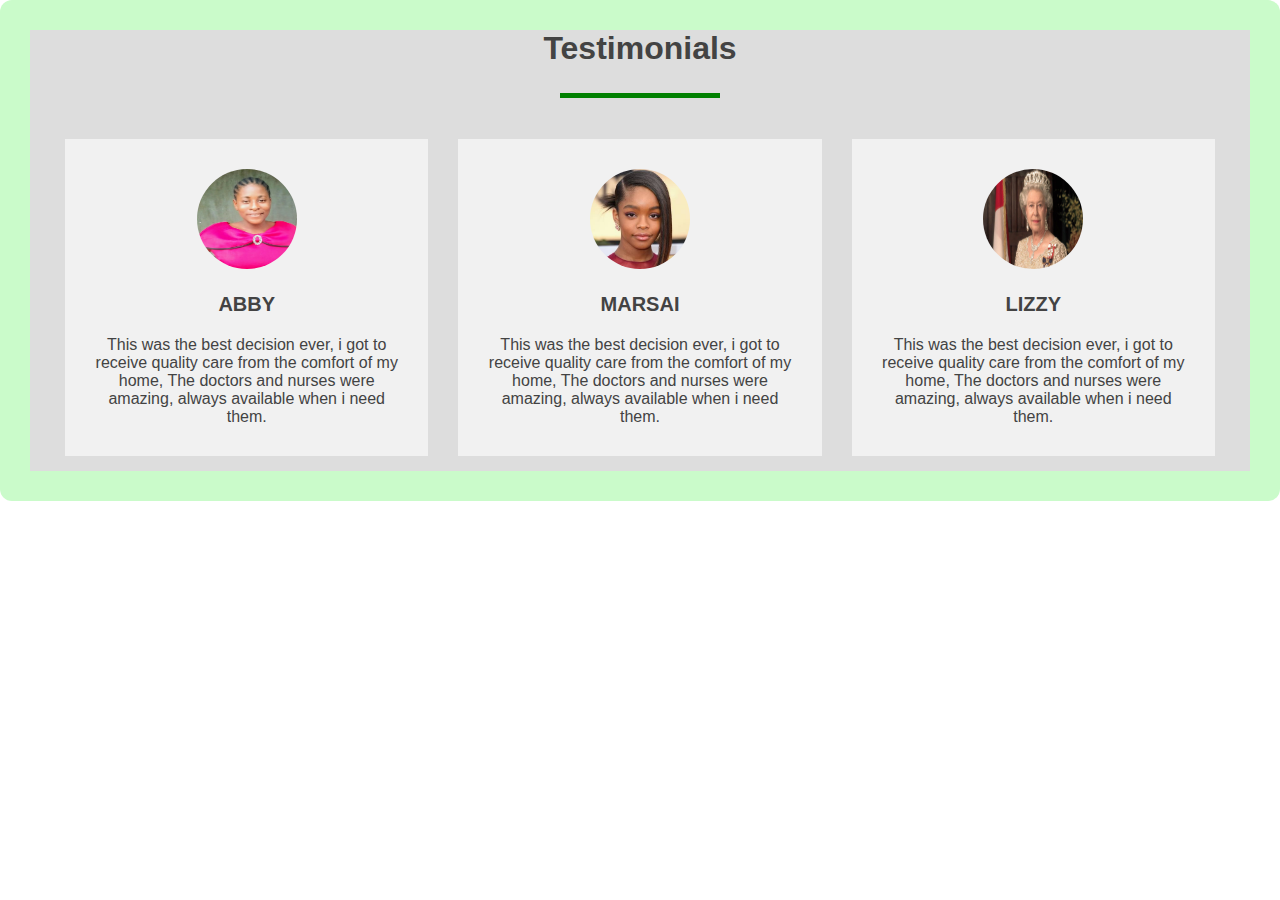
<file: about 2/index.html>
<!DOCTYPE html>
<html lang="en">
<head>
    <meta charset="UTF-8">
    <meta http-equiv="X-UA-Compatible" content="IE=edge">
    <meta name="viewport" content="width=device-width, initial-scale=1.0">
    <title>Document</title>
    <link rel="stylesheet" href="style.css">
</head>
<body>
   <div class="testimonials">
    <div class="inner">
        
        <h1>Testimonials</h1>
        
        <div class="border"></div>


        <div class="row">
            <div class="col">
                <div class="testimonials">
                    <img src="ph 2.jpg" alt="">
                    <div class="name">Abby</div>
                    <p>This was the best decision ever, i got to receive quality
                        care from the comfort of my home, The doctors and nurses were amazing,
                        always available when i need them.
                    </p>
                
                </div>
            </div>


            <div class="col">
                <div class="testimonials">
                    <img src="masai.jpg" alt="">
                    <div class="name">Marsai</div>
                    <p>This was the best decision ever, i got to receive quality
                        care from the comfort of my home, The doctors and nurses were amazing,
                        always available when i need them.
                    </p>
                
                </div>
            </div>

            <div class="col">
                <div class="testimonials">
                    <img src="queen 1.jpg" alt="">
                    <div class="name">Lizzy</div>
                    <p>This was the best decision ever, i got to receive quality
                        care from the comfort of my home, The doctors and nurses were amazing,
                        always available when i need them.
                    </p>
                
                </div>
            </div>
        </div>

        
    </div>

      

    
        
    </div>
</div>

    
   </div> 

</body>
</html>
</file>
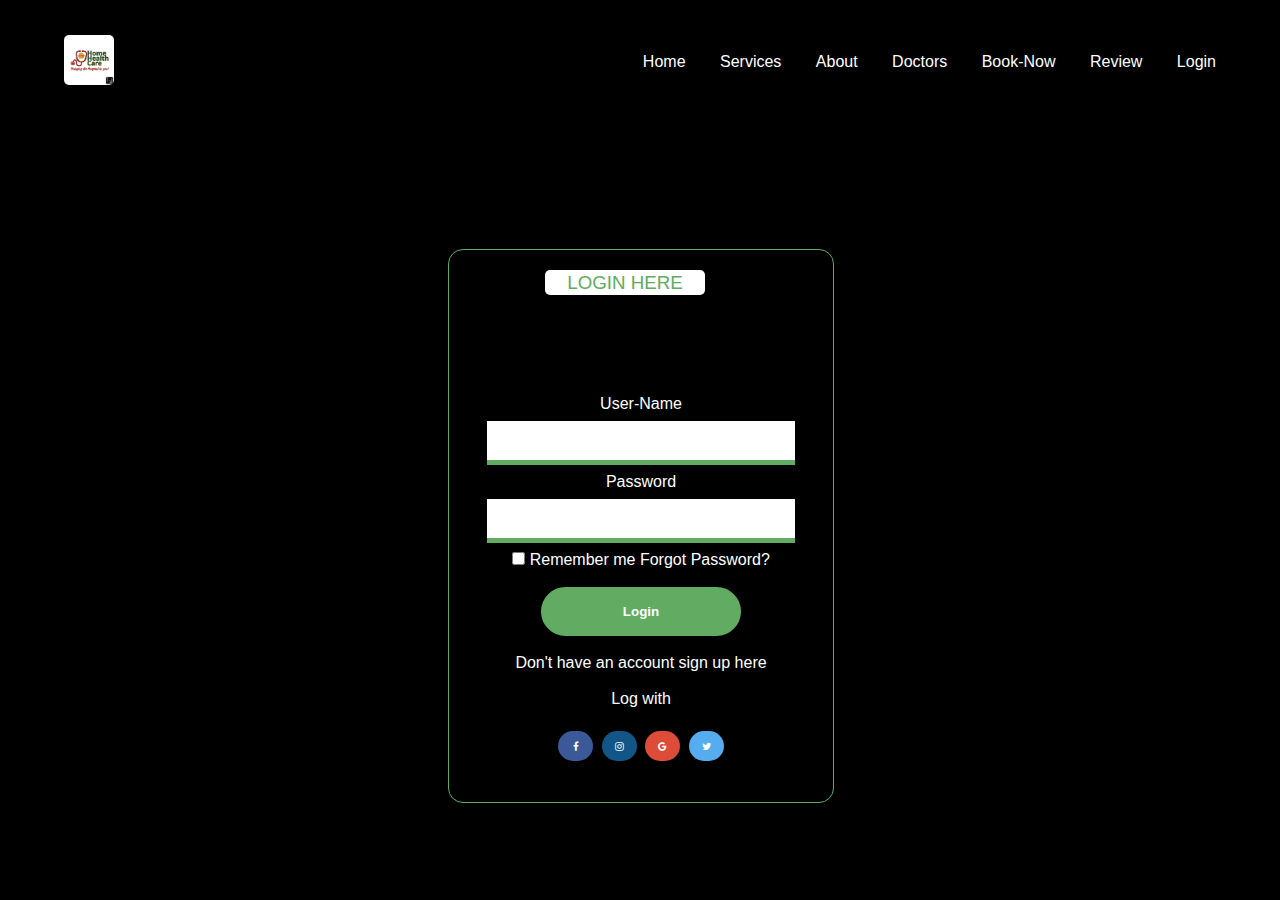
<file: login.html>
<!DOCTYPE html>
<html lang="en">

<head>
    <meta charset="UTF-8">
    <meta http-equiv="X-UA-Compatible" content="IE=edge">
    <meta name="viewport" content="width=device-width, initial-scale=1.0">
    <title>Document</title>
    <link rel="stylesheet" href="https://cdnjs.cloudflare.com/ajax/libs/font-awesome/4.7.0/css/font-awesome.min.css">
    <link rel="stylesheet" href="slider.css">
</head>

<body>
    <div class="banner" id="log">
        <div class="overlay">
            <div class="navbar">
                <div class="logo">
                    <img src="./images/TKWY2904.JPG" alt="">
                </div>
                <div class="menu-icon">
                    <a href="./slider.html">Home</a>
                    <a href="">Services</a>
                    <a href="">About</a>
                    <a href="./doctors.html">Doctors</a>
                    <a href="">Book-Now</a>
                    <a href="">Review</a>
                    <a href="./login.html">Login</a>
                </div>
            </div>
            <div class="content">
                <div class="sign-page">
                    <div class="here">
                        <h3>LOGIN HERE</h3>
                    </div>
                    <form style="display: flex; flex-direction: column; align-items: center;" action="">
                        <label for="fname">User-Name</label>
                        <input type="text" id="fname" name="fname">
                        <label for="lname">Password</label>
                        <input type="password" id="lname" name="lname">
                    </form>
                    <div class="forget">
                        <input type="checkbox">
                        <label for="checkbox">Remember me</label>
                        <a href="">Forgot Password?</a>
                    </div> <br>
                    <button type="button">Login</button> <br>  <br>
                    <p> Don't have an account   <a style="text-decoration: none;" href="" id="sig">  sign up here</a></p> <br>
                    <p>Log with</p> <br> 
                    <div class="icons">
                        <a href="#" class="fa fa-facebook"></a>
                        <a href="#" class="fa fa-instagram"></a>
                        <a href="#" class="fa fa-google"></a>
                        <a href="#" class="fa fa-twitter"></a> <br> <br> <br>
                    </div>
                </div>
            </div>
        </div>
    </div>

</body>

</html>
</file>
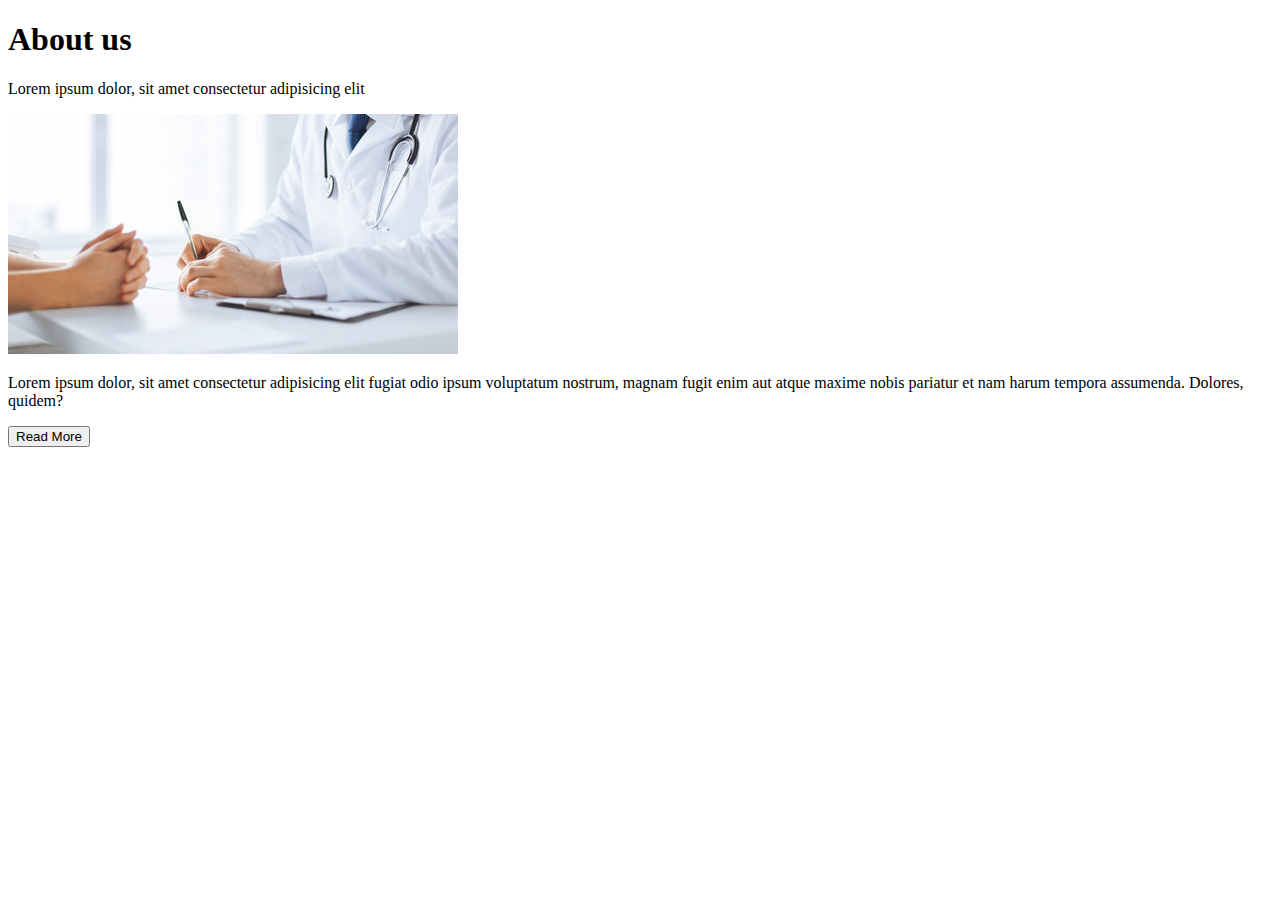
<file: About/about.html>
<!DOCTYPE html>
<html lang="en">
<head>
    <meta charset="UTF-8">
    <meta http-equiv="X-UA-Compatible" content="IE=edge">
    <meta name="viewport" content="width=device-width, initial-scale=1.0">
    <title>Document</title>
    <link rel="stylesheet"  href="C:\Users\CONTINUUM\Desktop\About\about.css">
    <link rel="stylesheet" href="../pages/slider.html">
</head>
<body>
   <div class="heading">
    <h1>About us</h1>
    <p>Lorem ipsum dolor, sit amet consectetur adipisicing elit</p>
    
    </div>
    <section class="about-us">
        <img src="images/pic 3.jpg">
        <div class="content">
    <p> Lorem ipsum dolor, sit amet consectetur adipisicing elit fugiat odio ipsum voluptatum nostrum,
         magnam fugit enim aut atque maxime 
        nobis pariatur et nam harum tempora assumenda. Dolores, quidem?</p>
        <button class="read-more-btn">Read More</button>
  
    </div>
    </section>
</body>
</html>
</file>
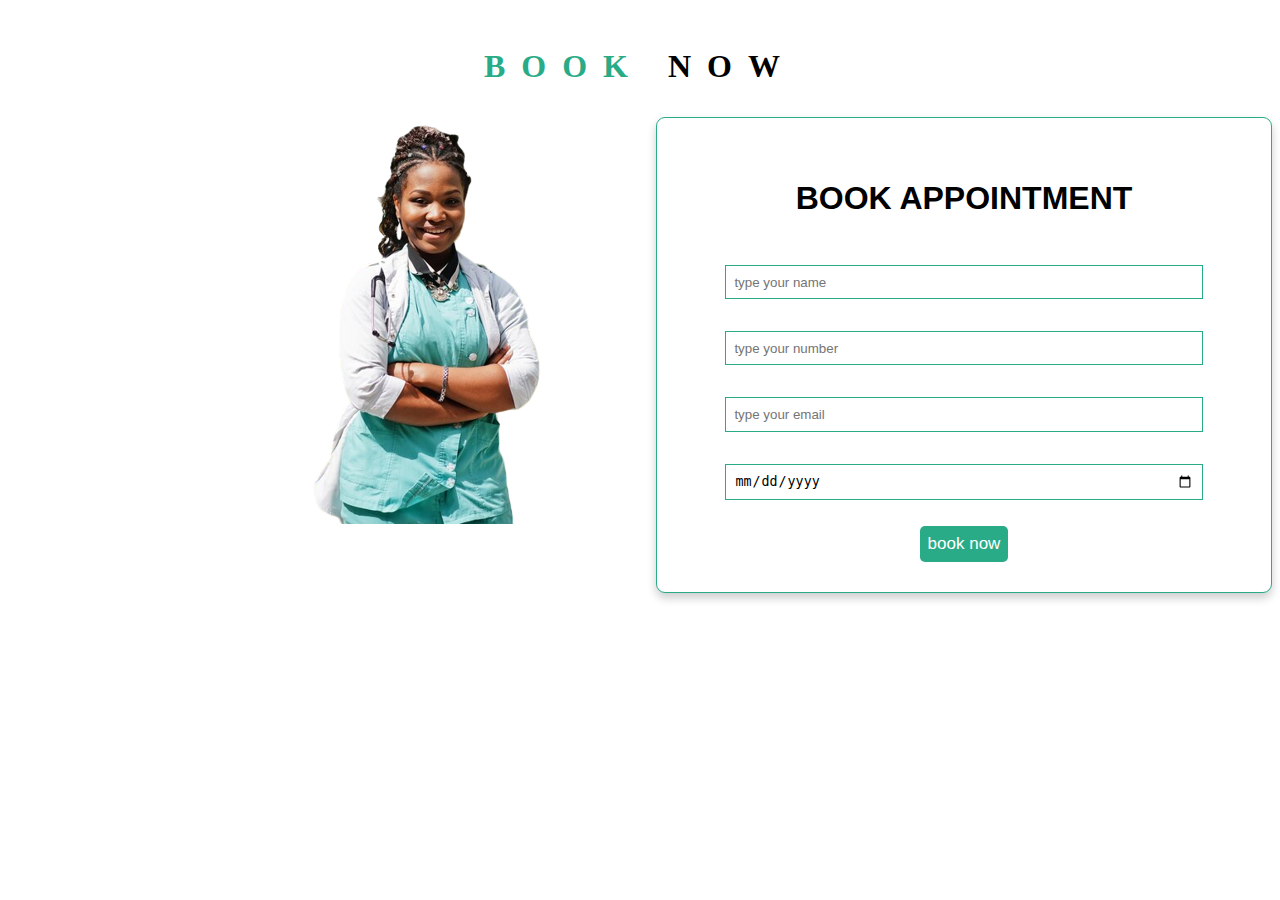
<file: html/book-now.html>
<!DOCTYPE html>
<html lang="en">
<head>
    <meta charset="UTF-8">
    <meta http-equiv="X-UA-Compatible" content="IE=edge">
    <meta name="viewport" content="width=device-width, initial-scale=1.0">
    <title>Document</title>
    <link rel="stylesheet" href="../html/book-now.html">
    <link rel="stylesheet" href="../css/sacfu.css">
</head>
<body>
     <!--booking section-->
     <section class="book" >
        <div class="title">
            <h2><span style="color: #29ab87;">book</span> now</h2>
        </div>
       
        <div class="book-container">
            <div class="box2">
                <img src="../images/portrait_of_doctor_for_the_book_now-removebg-preview.png" alt="">
            </div>
                <form action="">
                    <h3>BOOK APPOINTMENT</h3>
                        <input type="text" name="name" placeholder="type your name"  class="box" required>
                        <input type="number"  placeholder="type your number" class="box" required>                        
                        <input type="email" name="email" placeholder="type your email" class="box" required>                          
                        <input type="date"  name="date" placeholder="inquire the date" class="box" required>
                        <input type="submit"  value="book now" class="btn2">
                </form>
        </div>
    </section>
<!--end of booking section-->
</body>
</html>
</file>
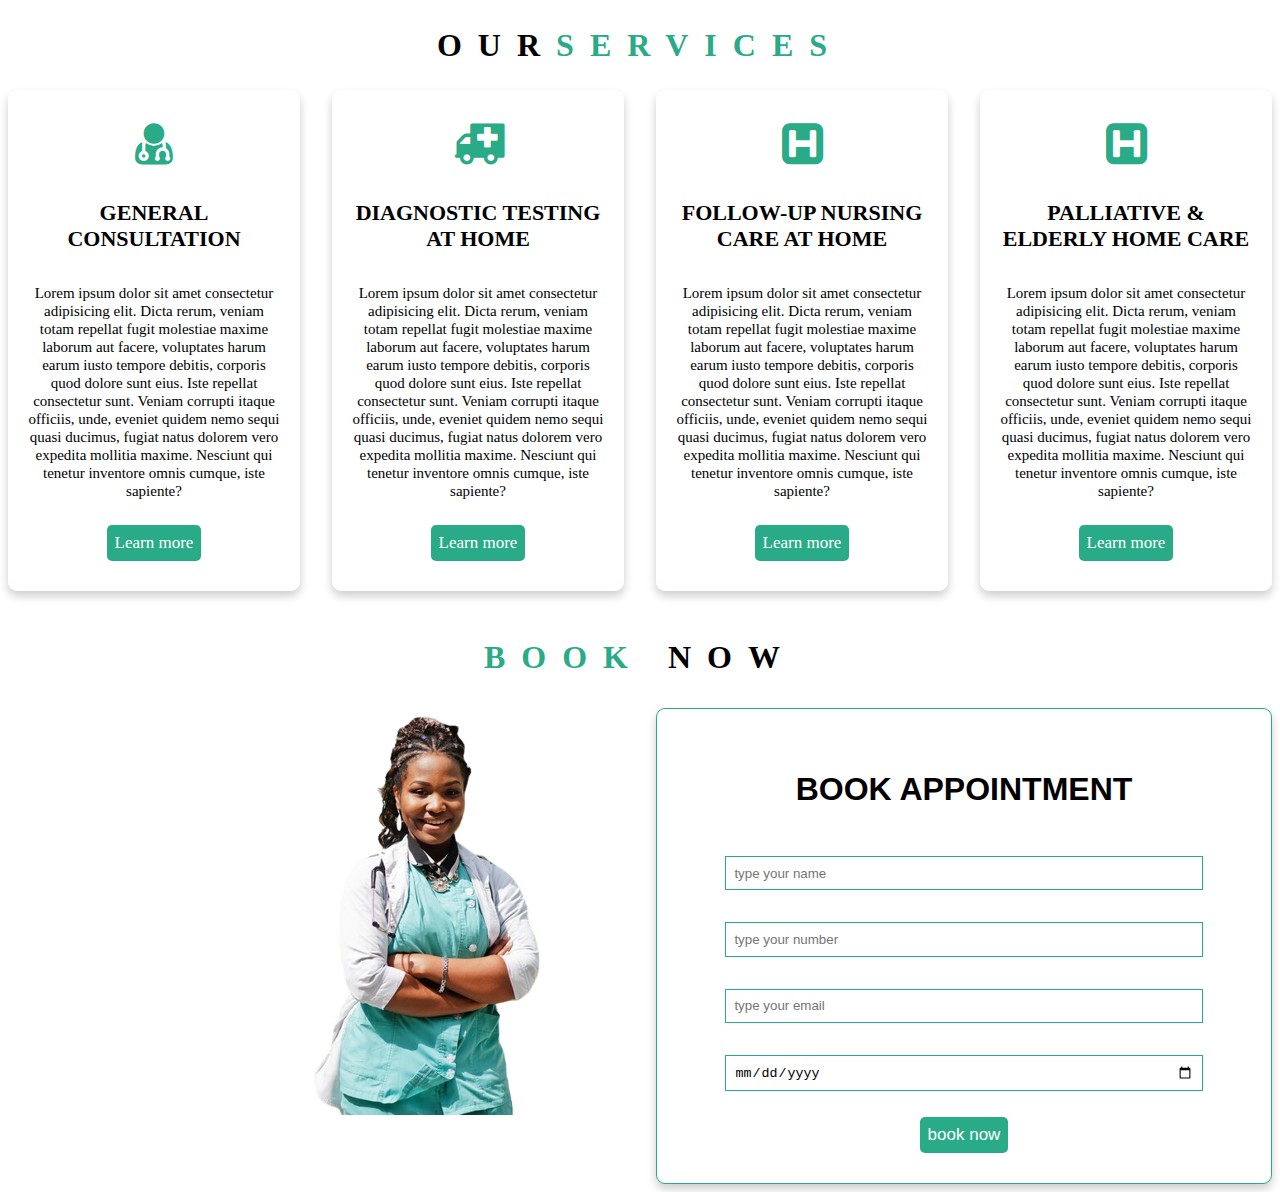
<file: html/sacfu.html>
<!DOCTYPE html>
<html lang="en">
<head>
    <meta charset="UTF-8">
    <meta http-equiv="X-UA-Compatible" content="IE=edge">
    <meta name="viewport" content="width=device-width, initial-scale=1.0">
    <title>SACFU PROJECT</title>
    <link rel="stylesheet" href="https://cdnjs.cloudflare.com/ajax/libs/font-awesome/4.7.0/css/font-awesome.min.css">   
     <link rel="stylesheet" href="../css/sacfu.css">
</head>
<body>
    <!--designing the navigation bar-->
            
            <!--navbar ends-->

            <!---service section-->
            <section id="service">
                <div class="header">
                    <h2 class="heading">our<span style="color:#29ab87">services</span></h2>
                </div>
                    
                <div>   
                    <div class="box-container">
                        <div class="box">
                            <i class="fa fa-user-md" style="font-size:48px;color:#29ab87"></i>
                            <h3>General consultation</h3>
                            <p>Lorem ipsum dolor sit amet consectetur adipisicing elit. Dicta rerum, veniam totam repellat fugit molestiae maxime laborum aut facere, voluptates harum earum iusto tempore debitis, corporis quod dolore sunt eius.
                            Iste repellat consectetur sunt. Veniam corrupti itaque officiis, unde, eveniet quidem nemo sequi quasi ducimus, fugiat natus dolorem vero expedita mollitia maxime. Nesciunt qui tenetur inventore omnis cumque, iste sapiente?</p>
                                <a href="#" class="btn">Learn more</a>
                        </div>

                            <div class="box">
                                <i class="fa fa-ambulance" style="font-size:48px;color:#29ab87"></i>
                                    <h3>Diagnostic testing at Home </h3>
                                    <p>Lorem ipsum dolor sit amet consectetur adipisicing elit. Dicta rerum, veniam totam repellat fugit molestiae maxime laborum aut facere, voluptates harum earum iusto tempore debitis, corporis quod dolore sunt eius.
                                    Iste repellat consectetur sunt. Veniam corrupti itaque officiis, unde, eveniet quidem nemo sequi quasi ducimus, fugiat natus dolorem vero expedita mollitia maxime. Nesciunt qui tenetur inventore omnis cumque, iste sapiente?</p>
                                        <a href="#" class="btn">Learn more</a>
                            </div>

                        <div class="box">
                            <i class="fa fa-h-square" style="font-size:48px;color:#29ab87"></i>
                            <h3>follow-up nursing care at home</h3>
                            <p>Lorem ipsum dolor sit amet consectetur adipisicing elit. Dicta rerum, veniam totam repellat fugit molestiae maxime laborum aut facere, voluptates harum earum iusto tempore debitis, corporis quod dolore sunt eius.
                            Iste repellat consectetur sunt. Veniam corrupti itaque officiis, unde, eveniet quidem nemo sequi quasi ducimus, fugiat natus dolorem vero expedita mollitia maxime. Nesciunt qui tenetur inventore omnis cumque, iste sapiente?</p>
                                <a href="#" class="btn">Learn more</a>
                        </div>       
                        <div class="box">
                            <i class="fa fa-h-square" style="font-size:48px;color:#29ab87"></i>
                            <h3>palliative & elderly home care</h3>
                            <p>Lorem ipsum dolor sit amet consectetur adipisicing elit. Dicta rerum, veniam totam repellat fugit molestiae maxime laborum aut facere, voluptates harum earum iusto tempore debitis, corporis quod dolore sunt eius.
                            Iste repellat consectetur sunt. Veniam corrupti itaque officiis, unde, eveniet quidem nemo sequi quasi ducimus, fugiat natus dolorem vero expedita mollitia maxime. Nesciunt qui tenetur inventore omnis cumque, iste sapiente?</p>
                                <a href="#" class="btn">Learn more</a>
                        </div>       
                </div> 
            </section>
             <!--service section ends-->  

            <!--booking section-->
                    <section class="book" >
                        <div class="title">
                            <h2><span style="color: #29ab87;">book</span> now</h2>
                        </div>
                       
                        <div class="book-container">
                            <div class="box2">
                                <img src="../images/portrait_of_doctor_for_the_book_now-removebg-preview.png" alt="">
                            </div>
                                <form action="">
                                    <h3>BOOK APPOINTMENT</h3>
                                        <input type="text" name="name" placeholder="type your name"  class="box" required>
                                        <input type="number"  placeholder="type your number" class="box" required>                        
                                        <input type="email" name="email" placeholder="type your email" class="box" required>                          
                                        <input type="date"  name="date" placeholder="inquire the date" class="box" required>
                                        <input type="submit"  value="book now" class="btn2">
                                </form>
                        </div>
                    </section>
            <!--end of booking section-->
</body>
</html>
</file>
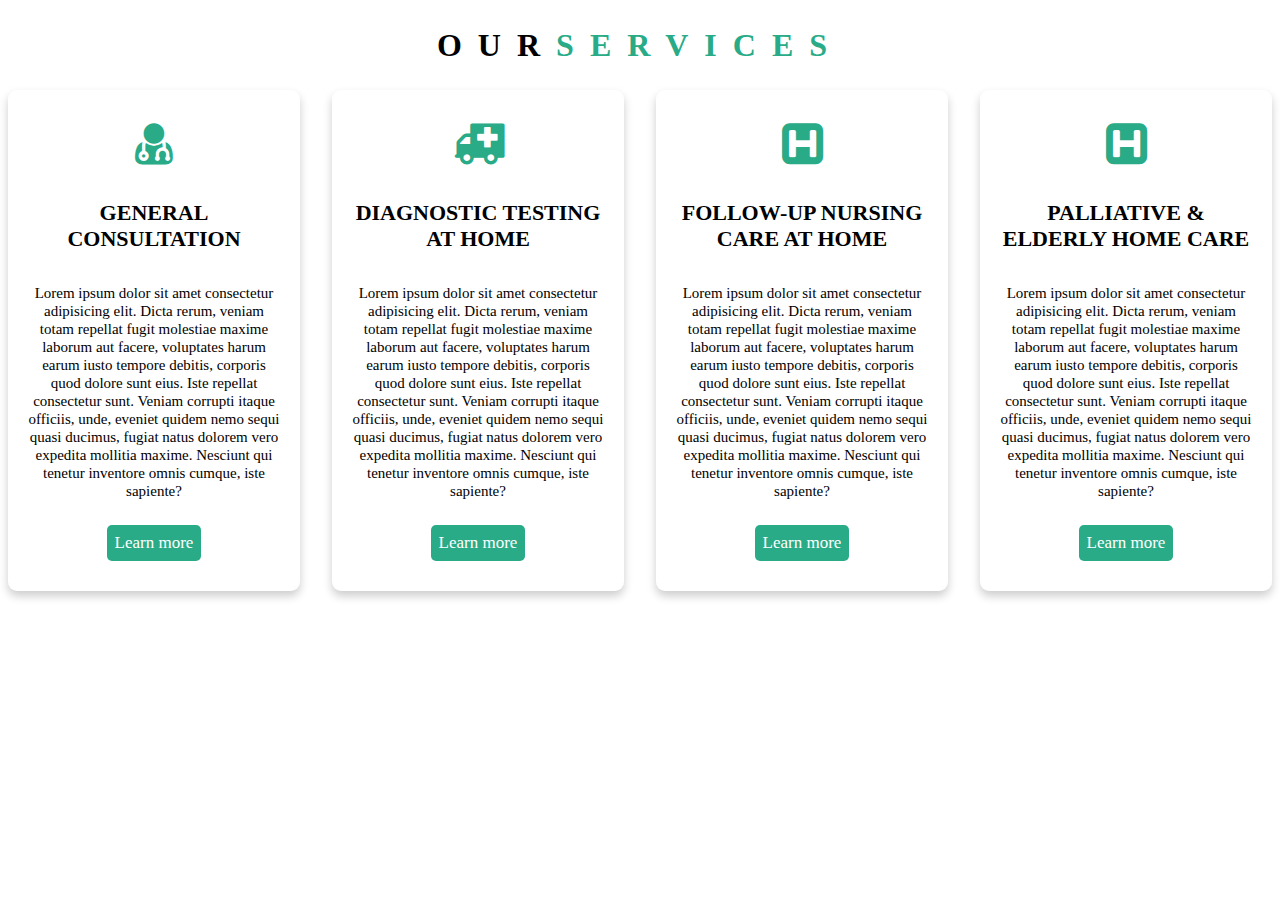
<file: html/services.html>
<!DOCTYPE html>
<html lang="en">
<head>
    <meta charset="UTF-8">
    <meta http-equiv="X-UA-Compatible" content="IE=edge">
    <meta name="viewport" content="width=device-width, initial-scale=1.0">
    <title>SACFU PROJECT</title>
    <link rel="stylesheet" href="https://cdnjs.cloudflare.com/ajax/libs/font-awesome/4.7.0/css/font-awesome.min.css">   
     <link rel="stylesheet" href="../css/sacfu.css">
</head>
<body>
    <!--designing the navigation bar-->
            
            <!--navbar ends-->

            <!---service section-->
            <section id="service">
                <div class="header">
                    <h2 class="heading">our<span style="color:#29ab87">services</span></h2>
                </div>
                    
                <div>   
                    <div class="box-container">
                        <div class="box">
                            <i class="fa fa-user-md" style="font-size:48px;color:#29ab87"></i>
                            <h3>General consultation</h3>
                            <p>Lorem ipsum dolor sit amet consectetur adipisicing elit. Dicta rerum, veniam totam repellat fugit molestiae maxime laborum aut facere, voluptates harum earum iusto tempore debitis, corporis quod dolore sunt eius.
                            Iste repellat consectetur sunt. Veniam corrupti itaque officiis, unde, eveniet quidem nemo sequi quasi ducimus, fugiat natus dolorem vero expedita mollitia maxime. Nesciunt qui tenetur inventore omnis cumque, iste sapiente?</p>
                                <a href="#" class="btn">Learn more</a>
                        </div>

                            <div class="box">
                                <i class="fa fa-ambulance" style="font-size:48px;color:#29ab87"></i>
                                    <h3>Diagnostic testing at Home </h3>
                                    <p>Lorem ipsum dolor sit amet consectetur adipisicing elit. Dicta rerum, veniam totam repellat fugit molestiae maxime laborum aut facere, voluptates harum earum iusto tempore debitis, corporis quod dolore sunt eius.
                                    Iste repellat consectetur sunt. Veniam corrupti itaque officiis, unde, eveniet quidem nemo sequi quasi ducimus, fugiat natus dolorem vero expedita mollitia maxime. Nesciunt qui tenetur inventore omnis cumque, iste sapiente?</p>
                                        <a href="#" class="btn">Learn more</a>
                            </div>

                        <div class="box">
                            <i class="fa fa-h-square" style="font-size:48px;color:#29ab87"></i>
                            <h3>follow-up nursing care at home</h3>
                            <p>Lorem ipsum dolor sit amet consectetur adipisicing elit. Dicta rerum, veniam totam repellat fugit molestiae maxime laborum aut facere, voluptates harum earum iusto tempore debitis, corporis quod dolore sunt eius.
                            Iste repellat consectetur sunt. Veniam corrupti itaque officiis, unde, eveniet quidem nemo sequi quasi ducimus, fugiat natus dolorem vero expedita mollitia maxime. Nesciunt qui tenetur inventore omnis cumque, iste sapiente?</p>
                                <a href="#" class="btn">Learn more</a>
                        </div>       
                        <div class="box">
                            <i class="fa fa-h-square" style="font-size:48px;color:#29ab87"></i>
                            <h3>palliative & elderly home care</h3>
                            <p>Lorem ipsum dolor sit amet consectetur adipisicing elit. Dicta rerum, veniam totam repellat fugit molestiae maxime laborum aut facere, voluptates harum earum iusto tempore debitis, corporis quod dolore sunt eius.
                            Iste repellat consectetur sunt. Veniam corrupti itaque officiis, unde, eveniet quidem nemo sequi quasi ducimus, fugiat natus dolorem vero expedita mollitia maxime. Nesciunt qui tenetur inventore omnis cumque, iste sapiente?</p>
                                <a href="#" class="btn">Learn more</a>
                        </div>       
                </div>
            </section>
             <!--service section ends-->  

           
</body>
</html>
</file>
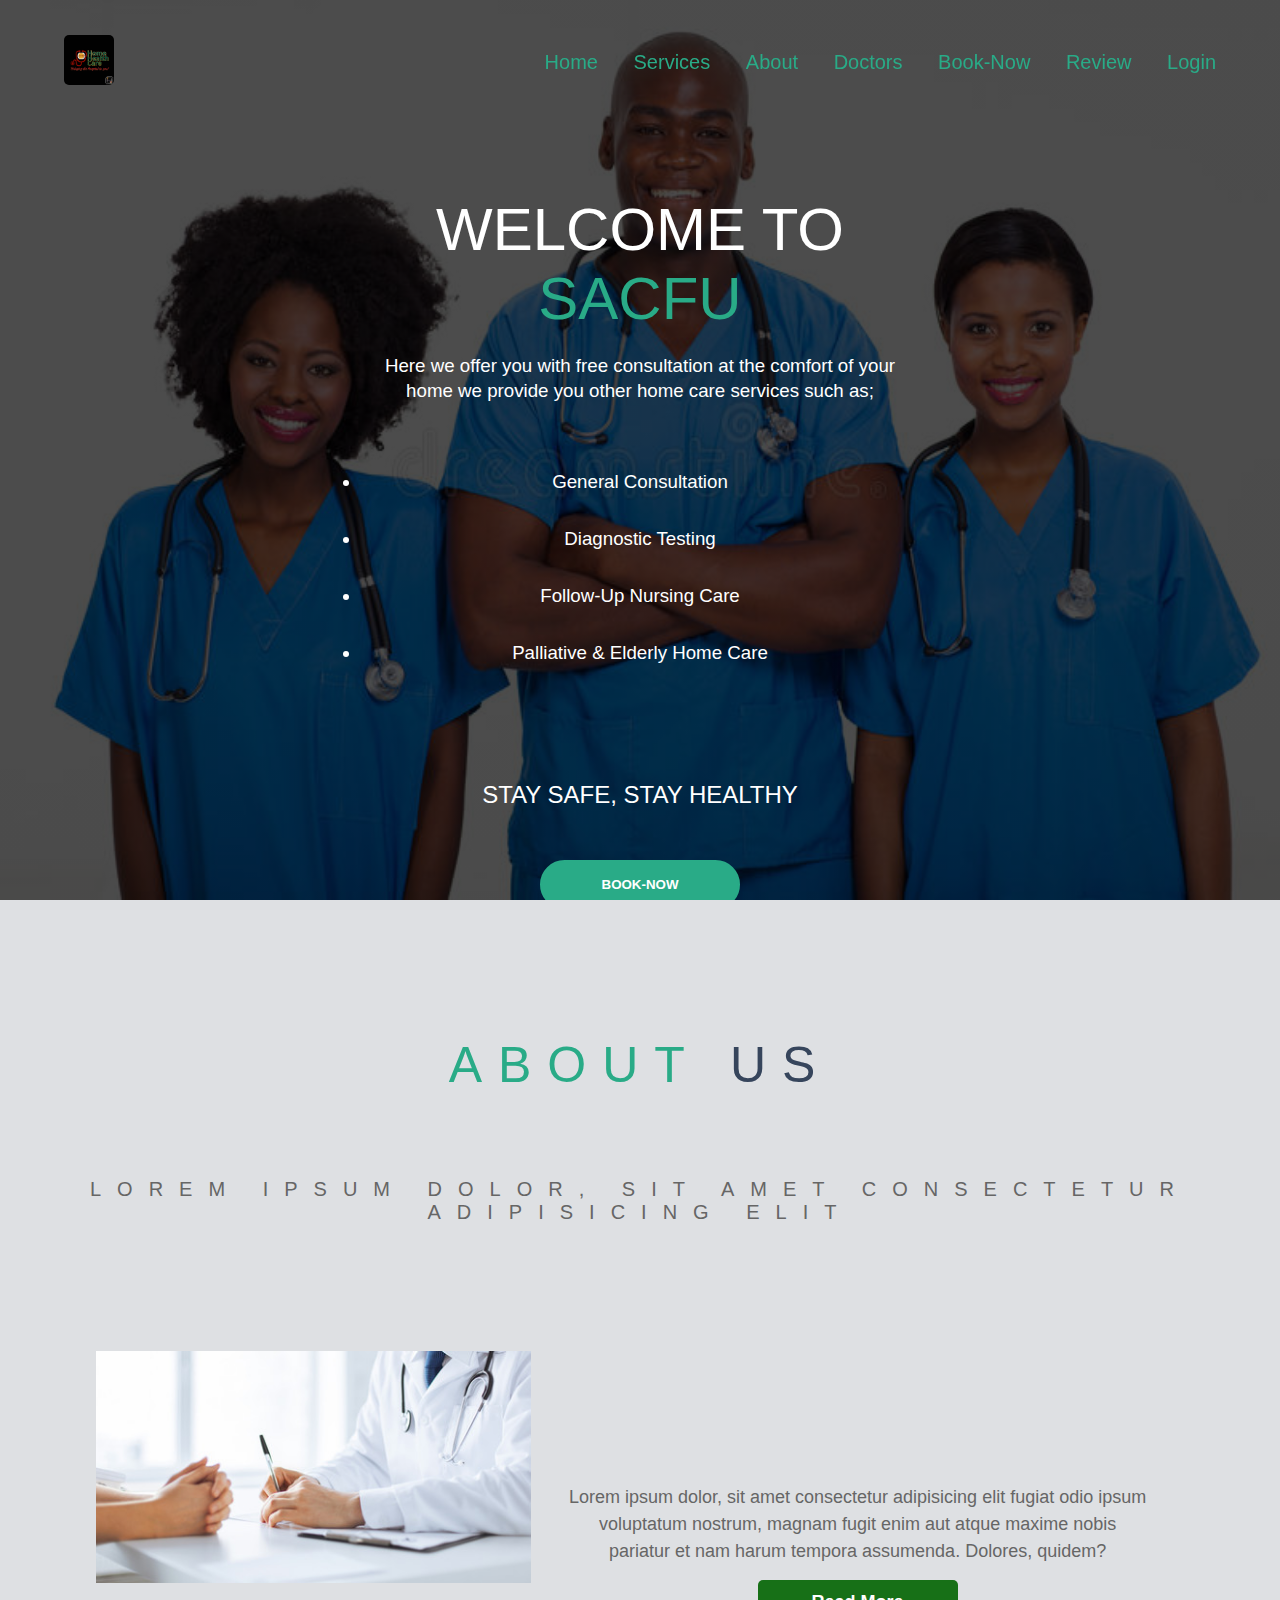
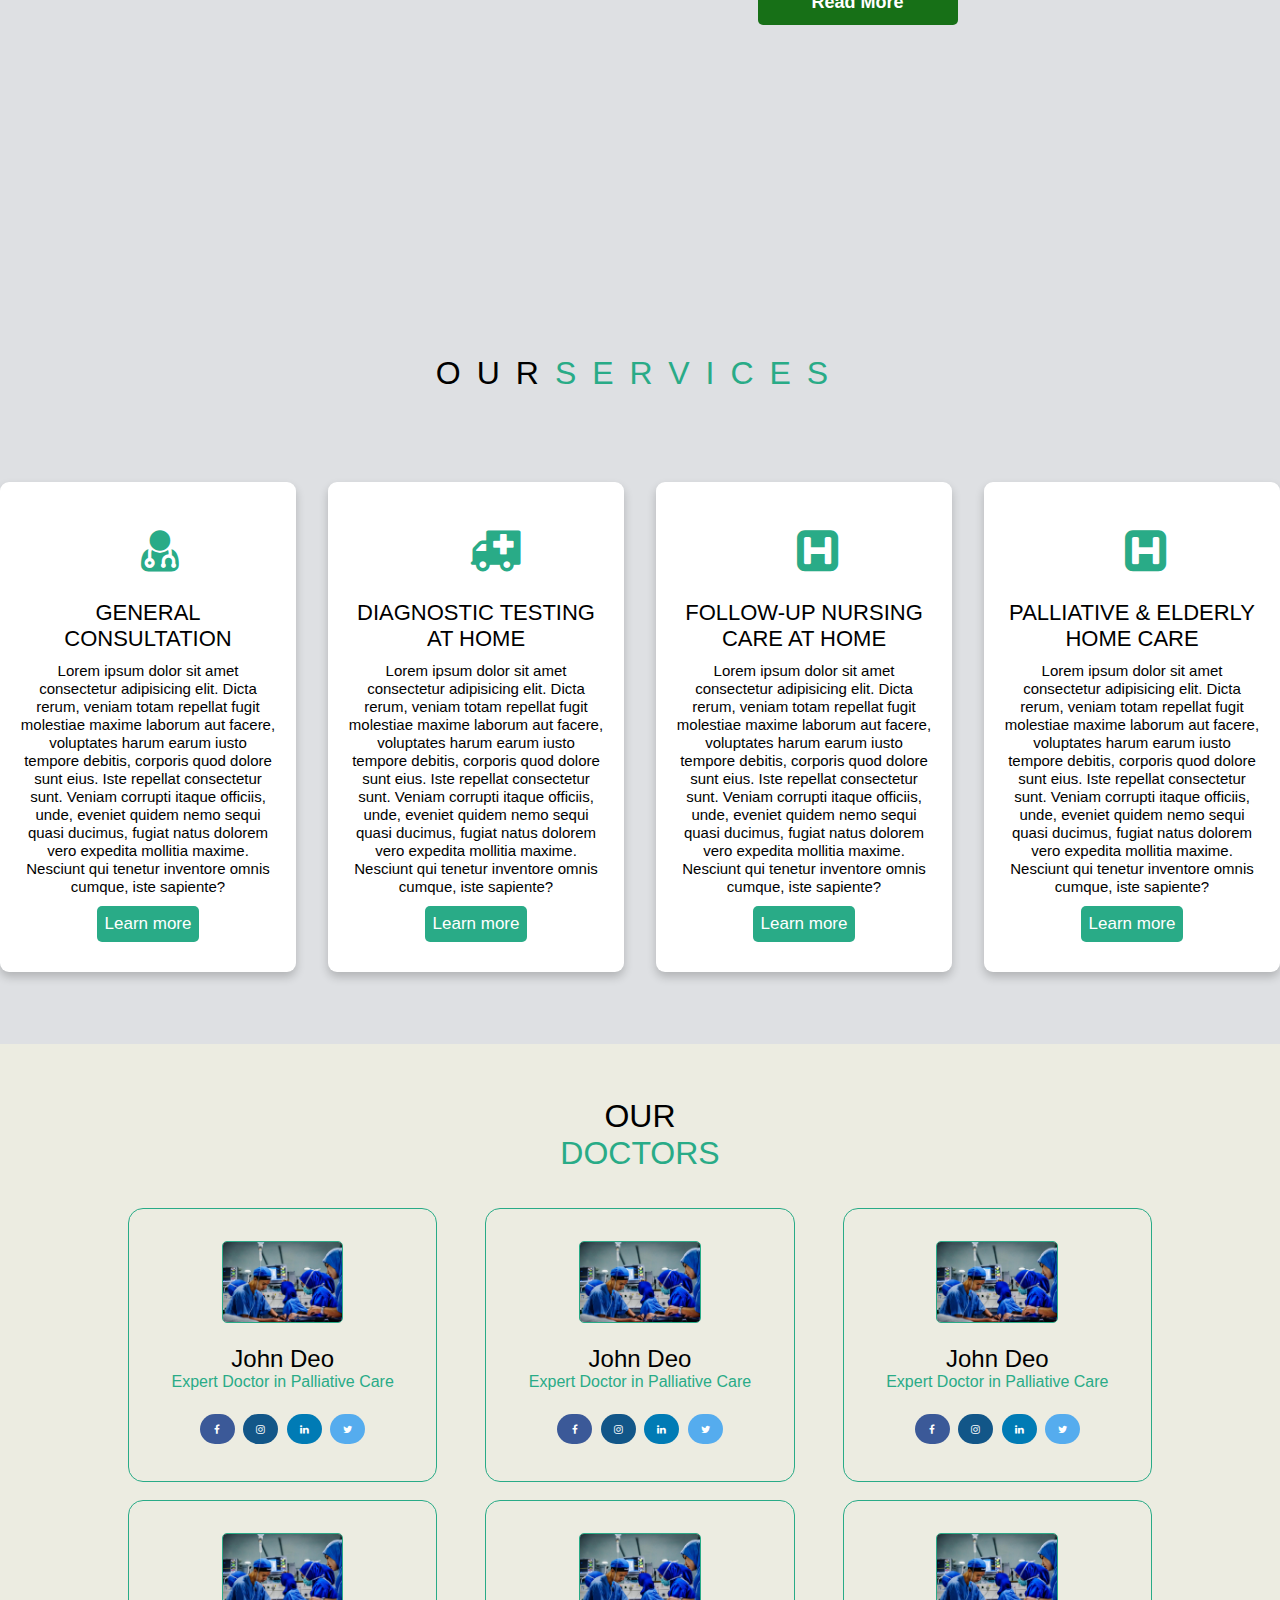
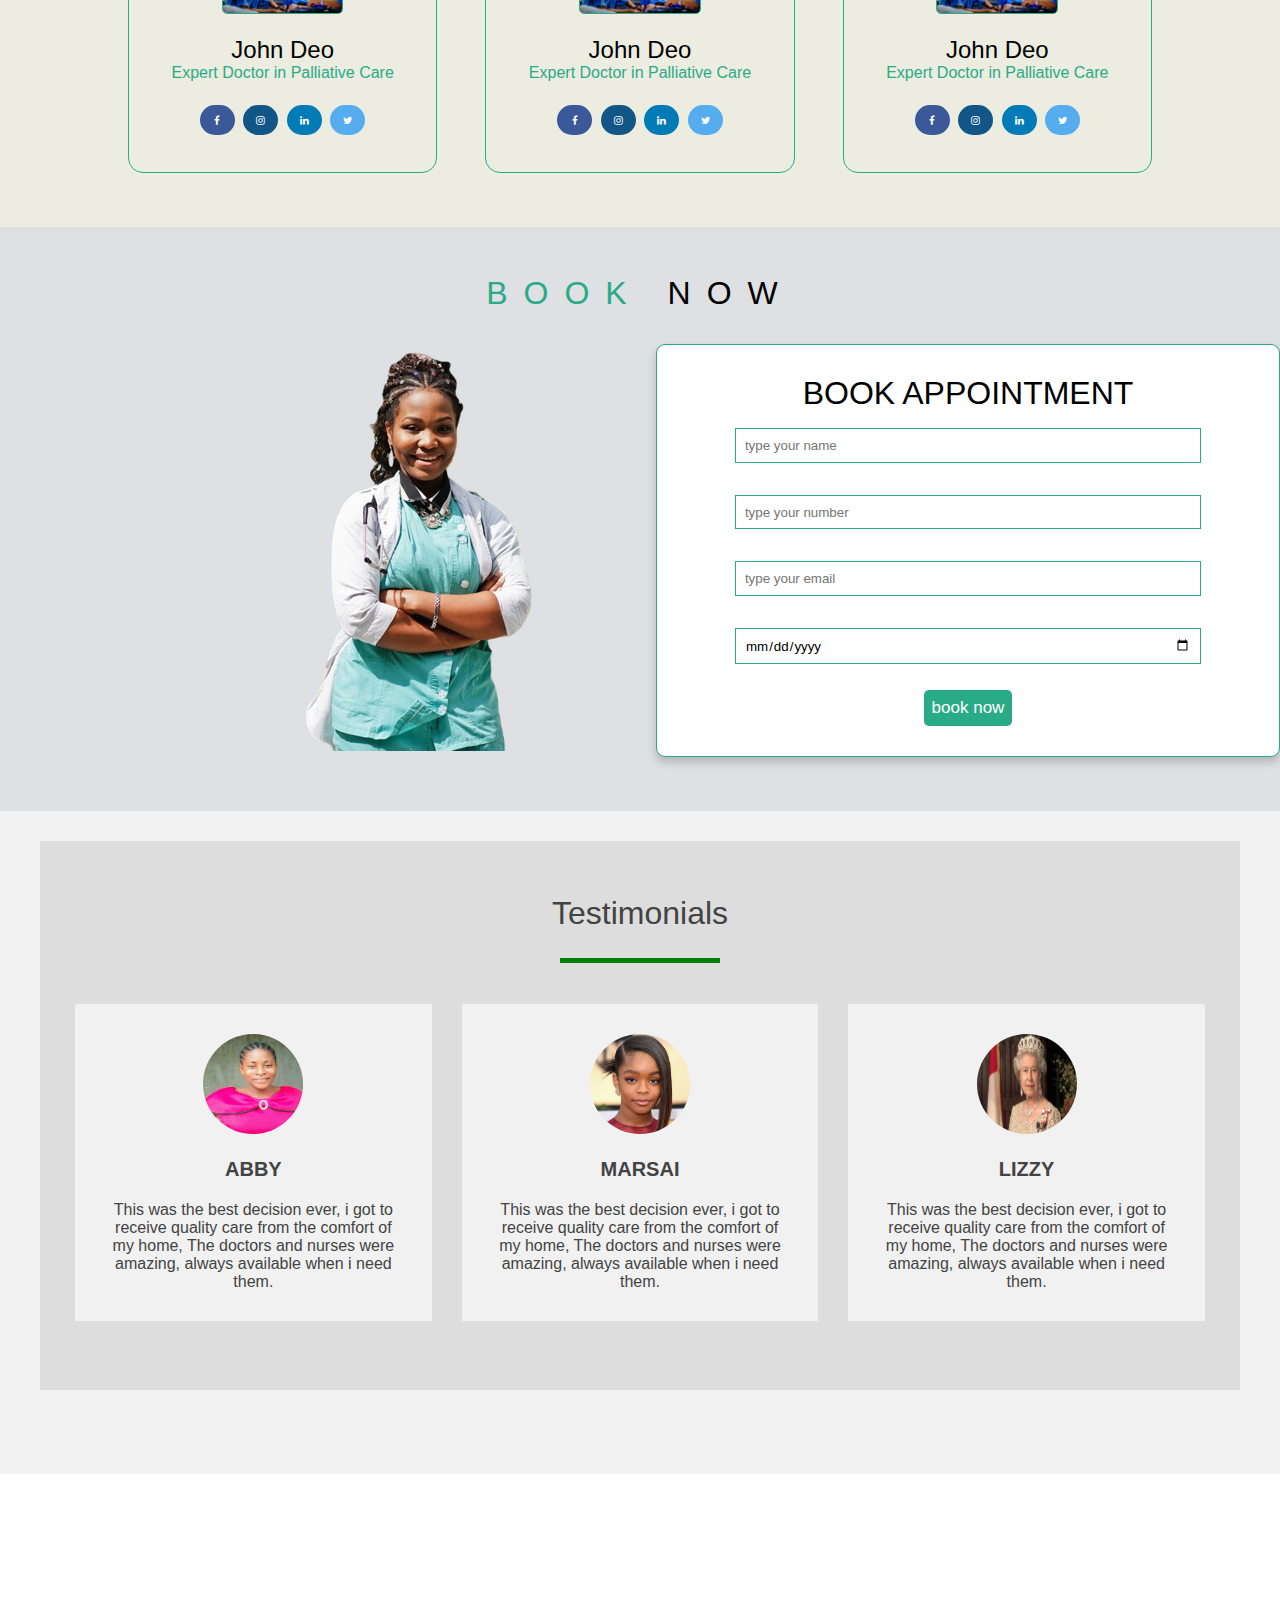
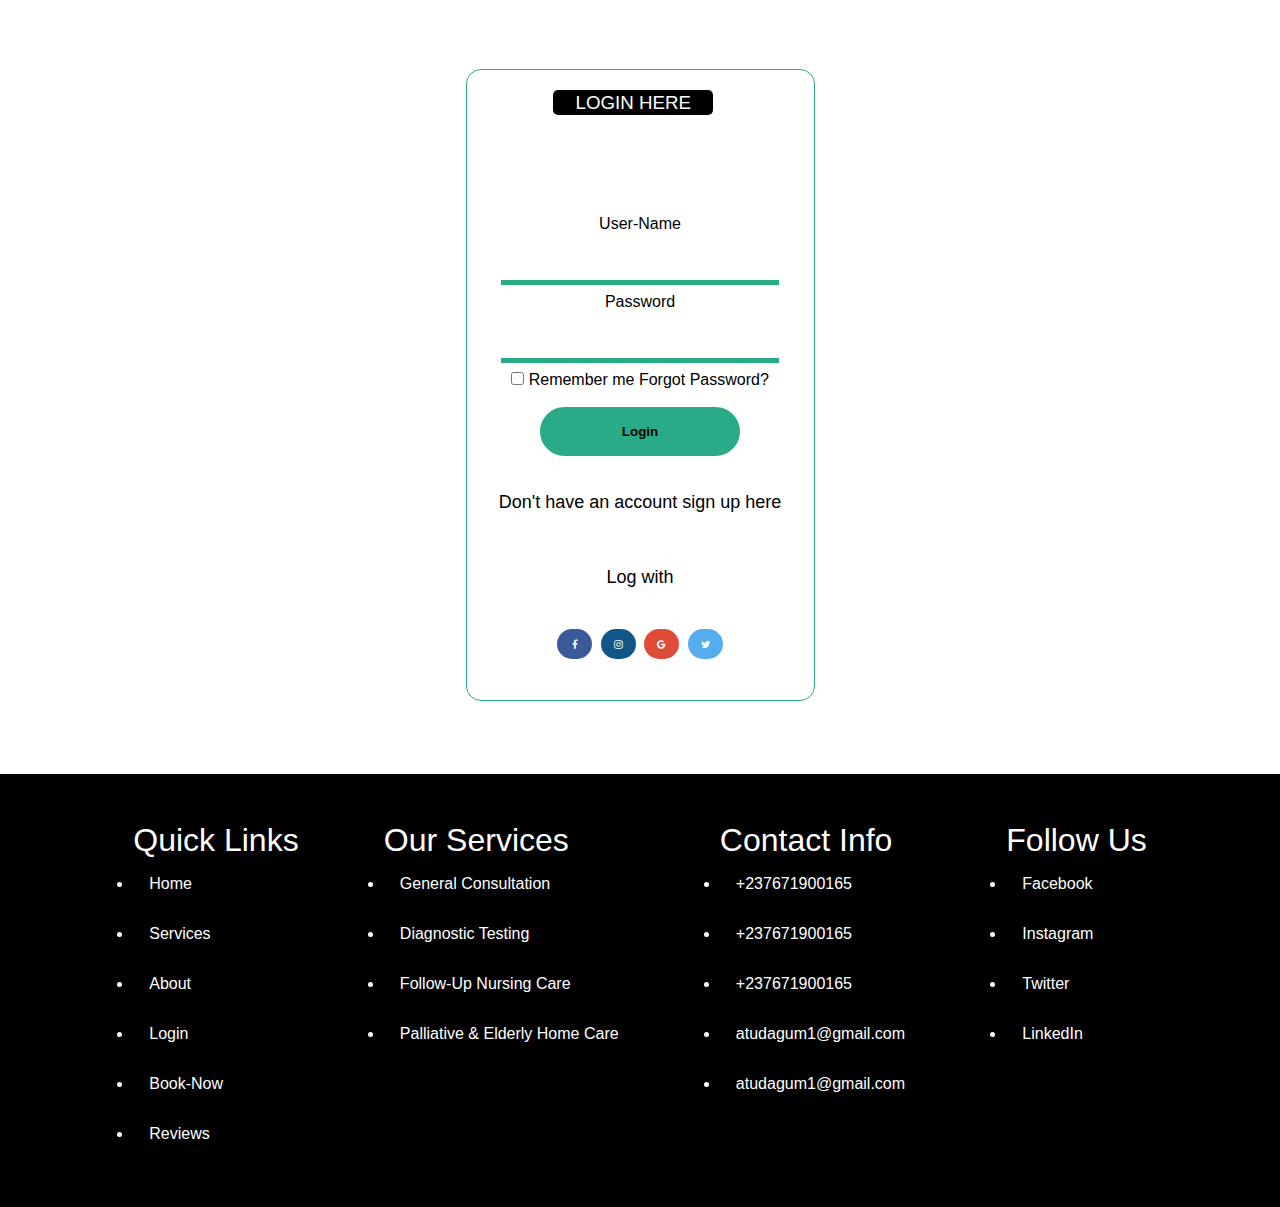
<file: pages/all.html>
<!DOCTYPE html>
<html lang="en">

<head>
    <meta charset="UTF-8">
    <meta http-equiv="X-UA-Compatible" content="IE=edge">
    <meta name="viewport" content="width=device-width, initial-scale=1.0">
    <title>Document</title>
    <link rel="stylesheet" href="https://cdnjs.cloudflare.com/ajax/libs/font-awesome/4.7.0/css/font-awesome.min.css">
    <link rel="stylesheet" href="../pages/contact.html">
    <link rel="stylesheet" href="../pages/doctors.html">
    <link rel="stylesheet" href="../pages/slider.html">
    <link rel="stylesheet" href="../pages/login.html">
    <link rel="stylesheet" href="../styles/slider.css">
    <link rel="stylesheet"  href="../About/about.css">
    <link rel="stylesheet" href="../about 2/style.css">
    <link rel="stylesheet" href="../About/images/pic 3.jpg">
    <link rel="stylesheet" href="../css/sacfu.css">
    
    
</head>

<body onload="slider()">
    <div class="banner">
        <div class="sliders">
            <img src="./images/group-black-doctors-nurses-isolated-white-30058871.jpg" alt="" id="slidimg">
        </div>
        <div class="overlay">
            <div class="navbar">
                <div class="logo">
                    <img src="./images/AQJF5164.JPG" alt="">
                </div>
                <div class="menu-icon">
                    <a href="../pages/slider.html">Home</a>
                    <a href="../html/services.html">Services</a>
                    <a href="../About/about.html">About</a>
                    <a href="../pages/doctors.html">Doctors</a>
                    <a href="../html/book-now.html">Book-Now</a>
                    <a href="../about 2/index.html">Review</a>
                    <a href="../pages/login.html">Login</a>
                </div>
            </div>
            <div class="content">
                <h1 style="color: white;"> WELCOME TO </h1>
                <h1 style="color: #29ab87;"> SACFU </h1>
                <h3>Here we offer you with free consultation at the comfort of your home we provide you other home care
                    services such as; <br> <br> <br>
                    <ul>
                        <li>General Consultation</li>
                        <li>Diagnostic Testing</li>
                        <li>Follow-Up Nursing Care</li>
                        <li>Palliative & Elderly Home Care</li>
                    </ul>
                </h3>
                <h2 style="color: white;">STAY SAFE, STAY HEALTHY</h2><br> <br>
                <button type="button">BOOK-NOW</button>

            </div>
        </div>
    </div>
    <script>
        var slidimg = document.getElementById("slidimg");

        var images = new Array(
            "images/group-black-doctors-nurses-isolated-white-30058871.jpg",
            "images/6.jpg",
            "images/3.jpg",
            "images/9.jpg"
        );

        var len = images.length;
        var i = 0;

        function slider() {
            if (i > len - 1) {
                i = 0;
            }
            slidimg.src = images[i];
            i++;
            setTimeout('slider()', 4000)
        }
    </script>

    <!-- end of home page -->


    <!-- start of about page -->
    <div class="heading"><br> <br> <br>
        <h1 id="title"><span style="color: #29ab87;">About</span> Us</h1><br> <br>
        <p>Lorem ipsum dolor, sit amet consectetur adipisicing elit</p>

    </div>
    <section class="about-us">
        <img src="../About/images/pic 3.jpg">
        <div class="content">
            <p> Lorem ipsum dolor, sit amet consectetur adipisicing elit fugiat odio ipsum voluptatum nostrum,
                magnam fugit enim aut atque maxime
                nobis pariatur et nam harum tempora assumenda. Dolores, quidem?</p>
            <button class="read-more-btn">Read More</button>

        </div> 
    </section><br> <br> <br> <br><br>
    <!-- end of about page -->  <br> <br>  <br> <br> <br> <br>

  <!---service section-->
  <section id="service"> <br> <br> <br> <br>
    <div class="header">
        <h2 class="heading">our<span style="color:#29ab87">services</span></h2>
    </div> <br> <br> <br> <br> <br>
        
    <div>   
        <div class="box-container">
            <div class="box">
                <i class="fa fa-user-md" style="font-size:48px;color:#29ab87"></i>
                <h3>General consultation</h3>
                <p>Lorem ipsum dolor sit amet consectetur adipisicing elit. Dicta rerum, veniam totam repellat fugit molestiae maxime laborum aut facere, voluptates harum earum iusto tempore debitis, corporis quod dolore sunt eius.
                Iste repellat consectetur sunt. Veniam corrupti itaque officiis, unde, eveniet quidem nemo sequi quasi ducimus, fugiat natus dolorem vero expedita mollitia maxime. Nesciunt qui tenetur inventore omnis cumque, iste sapiente?</p>
                    <a href="#" class="btn">Learn more</a>
            </div>

                <div class="box">
                    <i class="fa fa-ambulance" style="font-size:48px;color:#29ab87"></i>
                        <h3>Diagnostic testing at Home </h3>
                        <p>Lorem ipsum dolor sit amet consectetur adipisicing elit. Dicta rerum, veniam totam repellat fugit molestiae maxime laborum aut facere, voluptates harum earum iusto tempore debitis, corporis quod dolore sunt eius.
                        Iste repellat consectetur sunt. Veniam corrupti itaque officiis, unde, eveniet quidem nemo sequi quasi ducimus, fugiat natus dolorem vero expedita mollitia maxime. Nesciunt qui tenetur inventore omnis cumque, iste sapiente?</p>
                            <a href="#" class="btn">Learn more</a>
                </div>

            <div class="box">
                <i class="fa fa-h-square" style="font-size:48px;color:#29ab87"></i>
                <h3>follow-up nursing care at home</h3>
                <p>Lorem ipsum dolor sit amet consectetur adipisicing elit. Dicta rerum, veniam totam repellat fugit molestiae maxime laborum aut facere, voluptates harum earum iusto tempore debitis, corporis quod dolore sunt eius.
                Iste repellat consectetur sunt. Veniam corrupti itaque officiis, unde, eveniet quidem nemo sequi quasi ducimus, fugiat natus dolorem vero expedita mollitia maxime. Nesciunt qui tenetur inventore omnis cumque, iste sapiente?</p>
                    <a href="#" class="btn">Learn more</a>
            </div>       
            <div class="box">
                <i class="fa fa-h-square" style="font-size:48px;color:#29ab87"></i>
                <h3>palliative & elderly home care</h3>
                <p>Lorem ipsum dolor sit amet consectetur adipisicing elit. Dicta rerum, veniam totam repellat fugit molestiae maxime laborum aut facere, voluptates harum earum iusto tempore debitis, corporis quod dolore sunt eius.
                Iste repellat consectetur sunt. Veniam corrupti itaque officiis, unde, eveniet quidem nemo sequi quasi ducimus, fugiat natus dolorem vero expedita mollitia maxime. Nesciunt qui tenetur inventore omnis cumque, iste sapiente?</p>
                    <a href="#" class="btn">Learn more</a>
            </div>       
    </div> <br> <br> <br> <br>
</section>
 <!--service section ends-->  



    <!-- start of doctors page -->
    <div class="banners" id="main">
        <div class="contents"> <br> <br> <br>
            <h1 style="color: black;">OUR</h1>
            <h1 style="color:  #29ab87;">DOCTORS</h1> <br> <br>

            <div class="first">
                <div class="pic">
                    <img src="./images/3.jpg" alt=""> <br> <br>
                    <h2>John Deo</h2>
                    <p class="doc">Expert Doctor in Palliative Care </p> <br>
                    <div class="icons">
                        <a href="#" class="fa fa-facebook"></a>
                        <a href="#" class="fa fa-instagram"></a>
                        <a href="#" class="fa fa-linkedin"></a>
                        <a href="#" class="fa fa-twitter"></a>
                    </div>
                </div>
                <div class="pic">
                    <img src="./images/3.jpg" alt=""> <br> <br>
                    <h2>John Deo</h2>
                    <p class="doc">Expert Doctor in Palliative Care </p> <br>
                    <div class="icons">
                        <a href="#" class="fa fa-facebook"></a>
                        <a href="#" class="fa fa-instagram"></a>
                        <a href="#" class="fa fa-linkedin"></a>
                        <a href="#" class="fa fa-twitter"></a>
                    </div>
                </div>
                <div class="pic">
                    <img src="./images/3.jpg" alt=""> <br> <br>
                    <h2>John Deo</h2>
                    <p class="doc">Expert Doctor in Palliative Care </p> <br>
                    <div class="icons">
                        <a href="#" class="fa fa-facebook"></a>
                        <a href="#" class="fa fa-instagram"></a>
                        <a href="#" class="fa fa-linkedin"></a>
                        <a href="#" class="fa fa-twitter"></a>
                    </div>
                </div>


            </div> <br>
            <div class="second">
                <div class="pic">
                    <img src="./images/3.jpg" alt=""> <br> <br>
                    <h2>John Deo</h2>
                    <p class="doc">Expert Doctor in Palliative Care </p> <br>
                    <div class="icons">
                        <a href="#" class="fa fa-facebook"></a>
                        <a href="#" class="fa fa-instagram"></a>
                        <a href="#" class="fa fa-linkedin"></a>
                        <a href="#" class="fa fa-twitter"></a>
                    </div>
                </div>
                <div class="pic">
                    <img src="./images/3.jpg" alt=""> <br> <br>
                    <h2>John Deo</h2>
                    <p class="doc">Expert Doctor in Palliative Care </p> <br>
                    <div class="icons">
                        <a href="#" class="fa fa-facebook"></a>
                        <a href="#" class="fa fa-instagram"></a>
                        <a href="#" class="fa fa-linkedin"></a>
                        <a href="#" class="fa fa-twitter"></a>
                    </div>
                </div>
                <div class="pic">
                    <img src="./images/3.jpg" alt=""> <br> <br>
                    <h2>John Deo</h2>
                    <p class="doc">Expert Doctor in Palliative Care </p> <br>
                    <div class="icons">
                        <a href="#" class="fa fa-facebook"></a>
                        <a href="#" class="fa fa-instagram"></a>
                        <a href="#" class="fa fa-linkedin"></a>
                        <a href="#" class="fa fa-twitter"></a>
                    </div>
                </div>
            </div><br> <br> <br>
        </div>
    </div>
    <!-- end of doctor page -->


     <!--booking section-->
     <section class="book" >
        <div class="title">
            <h2><span style="color: #29ab87;">book</span> now</h2>
        </div>
       
        <div class="book-container">
            <div class="box2">
                <img src="../images/portrait_of_doctor_for_the_book_now-removebg-preview.png" alt="">
            </div>
                <form action="">
                    <h1>BOOK APPOINTMENT</h1>
                        <input type="text" name="name" placeholder="type your name"  class="box" required>
                        <input type="number"  placeholder="type your number" class="box" required>                        
                        <input type="email" name="email" placeholder="type your email" class="box" required>                          
                        <input type="date"  name="date" placeholder="inquire the date" class="box" required>
                        <input type="submit"  value="book now" class="btn2">
                </form>
        </div> <br> <br> <br>
    </section>
<!--end of booking section-->


    <!-- start of testimonials -->

    <div class="testimonials">
        <div class="inner"> <br> <br> <br>
            
            <h1>Testimonials</h1>
            
            <div class="border"></div>
    
    
            <div class="row">
                <div class="col">
                    <div class="testimonials">
                        <img src="../about 2/ph 2.jpg" alt="">
                        <div class="name">Abby</div>
                        <p>This was the best decision ever, i got to receive quality
                            care from the comfort of my home, The doctors and nurses were amazing,
                            always available when i need them.
                        </p>
                    
                    </div>
                </div>
    
    
                <div class="col">
                    <div class="testimonials">
                        <img src="../about 2/masai.jpg" alt="">
                        <div class="name">Marsai</div>
                        <p>This was the best decision ever, i got to receive quality
                            care from the comfort of my home, The doctors and nurses were amazing,
                            always available when i need them.
                        </p>
                    
                    </div>
                </div>
    
                <div class="col">
                    <div class="testimonials">
                        <img src="../about 2/queen 1.jpg" alt="">
                        <div class="name">Lizzy</div>
                        <p>This was the best decision ever, i got to receive quality
                            care from the comfort of my home, The doctors and nurses were amazing,
                            always available when i need them.
                        </p>
                    
                    </div>
                </div>
            </div><br> <br> <br>
    
            
        </div><br> <br> <br>
    
          
    
        
            
        </div>
    </div>
    
        
       </div> 
 <!-- end of testimonials     -->


    <!-- start of login form -->
    <div class="banner" id="log">
        <div class="content">
            <div class="sign-page">
                <div class="here">
                    <h3>LOGIN HERE</h3>
                </div>
                <form style="display: flex; flex-direction: column; align-items: center;" action="">
                    <label for="fname">User-Name</label>
                    <input type="text" id="fname" name="fname">
                    <label for="lname">Password</label>
                    <input type="password" id="lname" name="lname">
                </form>
                <div class="forget">
                    <input type="checkbox">
                    <label for="checkbox">Remember me</label>
                    <a id="tex" href="">Forgot Password?</a>
                </div> <br>
                <button id="tex" type="button">Login</button> <br> <br>
                <p id="tex"> Don't have an account <a style="text-decoration: none;" href="" id="sig"> sign up here</a>
                </p> <br>
                <p id="tex">Log with</p> <br>
                <div class="icons">
                    <a href="#" class="fa fa-facebook"></a>
                    <a href="#" class="fa fa-instagram"></a>
                    <a href="#" class="fa fa-google"></a>
                    <a href="#" class="fa fa-twitter"></a> <br> <br> <br>
                </div>
            </div>
        </div>

    </div>
    <!-- end of login form -->




    <!-- start of footer -->
    <div class="cons">
        <div class="cont">
            <div>
                <h1>Quick Links</h1>
                <ul>
                    <li>Home</li>
                    <li>Services</li>
                    <li>About</li>
                    <li>Login</li>
                    <li>Book-Now</li>
                    <li>Reviews</li>
                </ul>
            </div>
            <div>
                <h1>Our Services</h1>
                <ul>
                    <li>General Consultation</li>
                    <li>Diagnostic Testing</li>
                    <li>Follow-Up Nursing Care</li>
                    <li>Palliative & Elderly Home Care</li>
                </ul>
            </div>
            <div>
                <h1>Contact Info</h1>
                <ul>
                    <li>+237671900165</li>
                    <li>+237671900165</li>
                    <li>+237671900165</li>
                    <li>atudagum1@gmail.com</li>
                    <li>atudagum1@gmail.com</li>
                </ul>
            </div>
            <div>
                <h1>Follow Us</h1>
                <ul>
                    <li>Facebook</li>
                    <li>Instagram</li>
                    <li>Twitter</li>
                    <li>LinkedIn</li>
                </ul>
            </div>
        </div>
    </div>
    <!-- end of footer -->

</body>

</html>
</file>
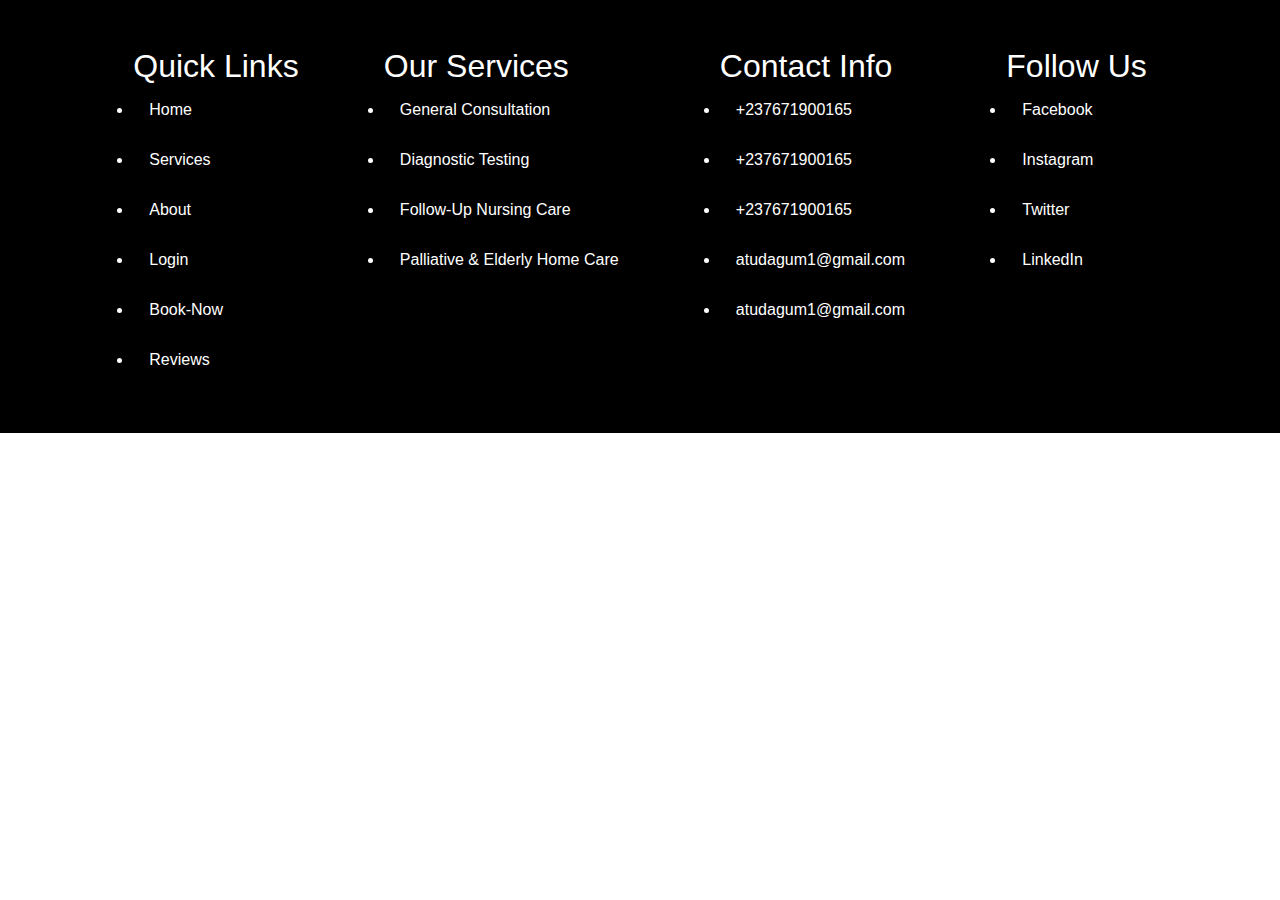
<file: pages/contact.html>
<!DOCTYPE html>
<html lang="en">
<head>
    <meta charset="UTF-8">
    <meta http-equiv="X-UA-Compatible" content="IE=edge">
    <meta name="viewport" content="width=device-width, initial-scale=1.0">
    <title>Document</title>
    <link rel="stylesheet" href="../pages/contact.html">
    <link rel="stylesheet" href="../styles/slider.css">
</head>
<body>
    <div class="cons">
        <div class="cont">
            <div>
                <h1>Quick Links</h1>
                <ul>
                    <li>Home</li>
                    <li>Services</li>
                    <li>About</li>
                    <li>Login</li>
                    <li>Book-Now</li>
                    <li>Reviews</li>
                </ul>
                </div>
                <div>
                    <h1>Our Services</h1>
                    <ul>
                        <li>General Consultation</li>
                        <li>Diagnostic Testing</li>
                        <li>Follow-Up Nursing Care</li>
                        <li>Palliative & Elderly Home Care</li>
                    </ul>
                </div>
                <div>
                    <h1>Contact Info</h1>
                    <ul>
                        <li>+237671900165</li>
                        <li>+237671900165</li>
                        <li>+237671900165</li>
                        <li>atudagum1@gmail.com</li>
                        <li>atudagum1@gmail.com</li>
                    </ul>
                </div>
                <div>
                    <h1>Follow Us</h1>
                    <ul>
                        <li>Facebook</li>
                        <li>Instagram</li>
                        <li>Twitter</li>
                        <li>LinkedIn</li>
                    </ul>
                </div>
        </div>
    </div>
</body>
</html>
</file>
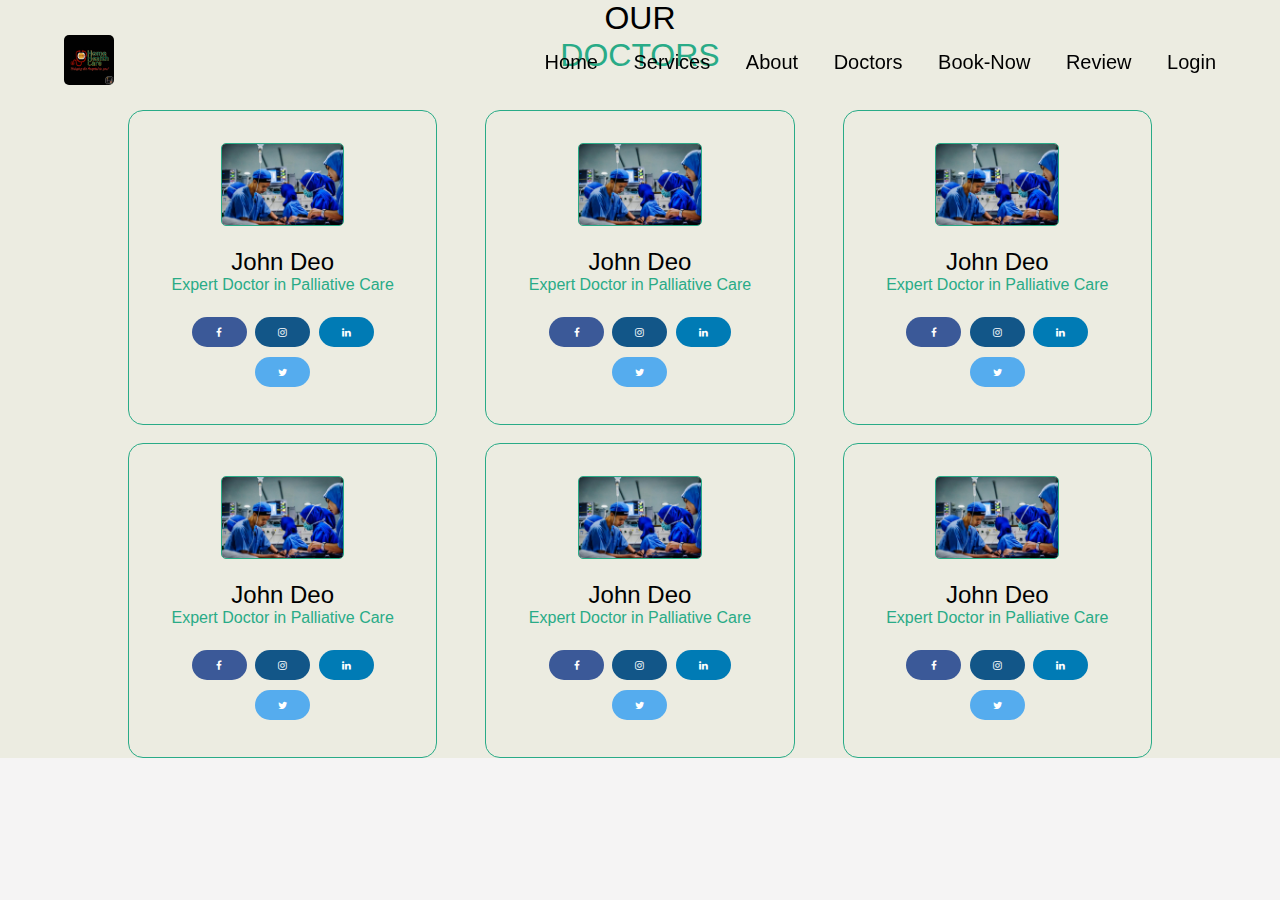
<file: pages/doctors.html>
<!DOCTYPE html>
<html lang="en">

<head>
    <meta charset="UTF-8">
    <meta http-equiv="X-UA-Compatible" content="IE=edge">
    <meta name="viewport" content="width=device-width, initial-scale=1.0">
    <title>Document</title>
    <link rel="stylesheet" href="https://cdnjs.cloudflare.com/ajax/libs/font-awesome/4.7.0/css/font-awesome.min.css">
    <link rel="stylesheet" href="../styles/slider.css">
    <link rel="stylesheet" href="../pages/slider.html">
</head>

<body>
    <div class="banner" id="main">
        <div class="navbar">
            <div class="logo">
                <img src="./images/AQJF5164.JPG" alt="">
            </div>
            <div class="menu-icon">
                <a id="tex" href="./slider.html">Home</a>
                <a id="tex" href="">Services</a>
                <a id="tex" href="">About</a>
                <a id="tex" href="./doctors.html">Doctors</a>
                <a id="tex" href="">Book-Now</a>
                <a id="tex" href="">Review</a>
                <a id="tex" href="./login.html">Login</a>
            </div>
        </div>

        <div class="contents"> 
            <h1 style="color: black;">OUR</h1>
            <h1 style="color:  #29ab87;">DOCTORS</h1> <br> <br>

            <div class="first">
                <div class="pic">
                    <img src="./images/3.jpg" alt=""> <br> <br>
                    <h2>John Deo</h2>
                    <p class="doc">Expert Doctor in Palliative Care </p> <br>
                    <div class="icons">
                        <a href="#" class="fa fa-facebook"></a>
                        <a href="#" class="fa fa-instagram"></a>
                        <a href="#" class="fa fa-linkedin"></a>
                        <a href="#" class="fa fa-twitter"></a>
                    </div>
                </div>
                <div class="pic">
                    <img src="./images/3.jpg" alt=""> <br> <br>
                    <h2>John Deo</h2>
                    <p class="doc">Expert Doctor in Palliative Care </p> <br>
                    <div class="icons">
                        <a href="#" class="fa fa-facebook"></a>
                        <a href="#" class="fa fa-instagram"></a>
                        <a href="#" class="fa fa-linkedin"></a>
                        <a href="#" class="fa fa-twitter"></a>
                    </div>
                </div>
                <div class="pic">
                    <img src="./images/3.jpg" alt=""> <br> <br>
                    <h2>John Deo</h2>
                    <p class="doc">Expert Doctor in Palliative Care </p> <br>
                    <div class="icons">
                        <a href="#" class="fa fa-facebook"></a>
                        <a href="#" class="fa fa-instagram"></a>
                        <a href="#" class="fa fa-linkedin"></a>
                        <a href="#" class="fa fa-twitter"></a>
                    </div>
                </div>


            </div> <br>
            <div class="second">
                <div class="pic">
                    <img src="./images/3.jpg" alt=""> <br> <br>
                    <h2>John Deo</h2>
                    <p class="doc">Expert Doctor in Palliative Care </p> <br>
                    <div class="icons">
                        <a href="#" class="fa fa-facebook"></a>
                        <a href="#" class="fa fa-instagram"></a>
                        <a href="#" class="fa fa-linkedin"></a>
                        <a href="#" class="fa fa-twitter"></a>
                    </div>
                </div>
                <div class="pic">
                    <img src="./images/3.jpg" alt=""> <br> <br>
                    <h2>John Deo</h2>
                    <p class="doc">Expert Doctor in Palliative Care </p> <br>
                    <div class="icons">
                        <a href="#" class="fa fa-facebook"></a>
                        <a href="#" class="fa fa-instagram"></a>
                        <a href="#" class="fa fa-linkedin"></a>
                        <a href="#" class="fa fa-twitter"></a>
                    </div>
                </div>
                <div class="pic">
                    <img src="./images/3.jpg" alt=""> <br> <br>
                    <h2>John Deo</h2>
                    <p class="doc">Expert Doctor in Palliative Care </p> <br>
                    <div class="icons">
                        <a href="#" class="fa fa-facebook"></a>
                        <a href="#" class="fa fa-instagram"></a>
                        <a href="#" class="fa fa-linkedin"></a>
                        <a href="#" class="fa fa-twitter"></a>
                    </div>
                </div>
            </div>


        </div>

    </div>
</body>

</html>
</file>
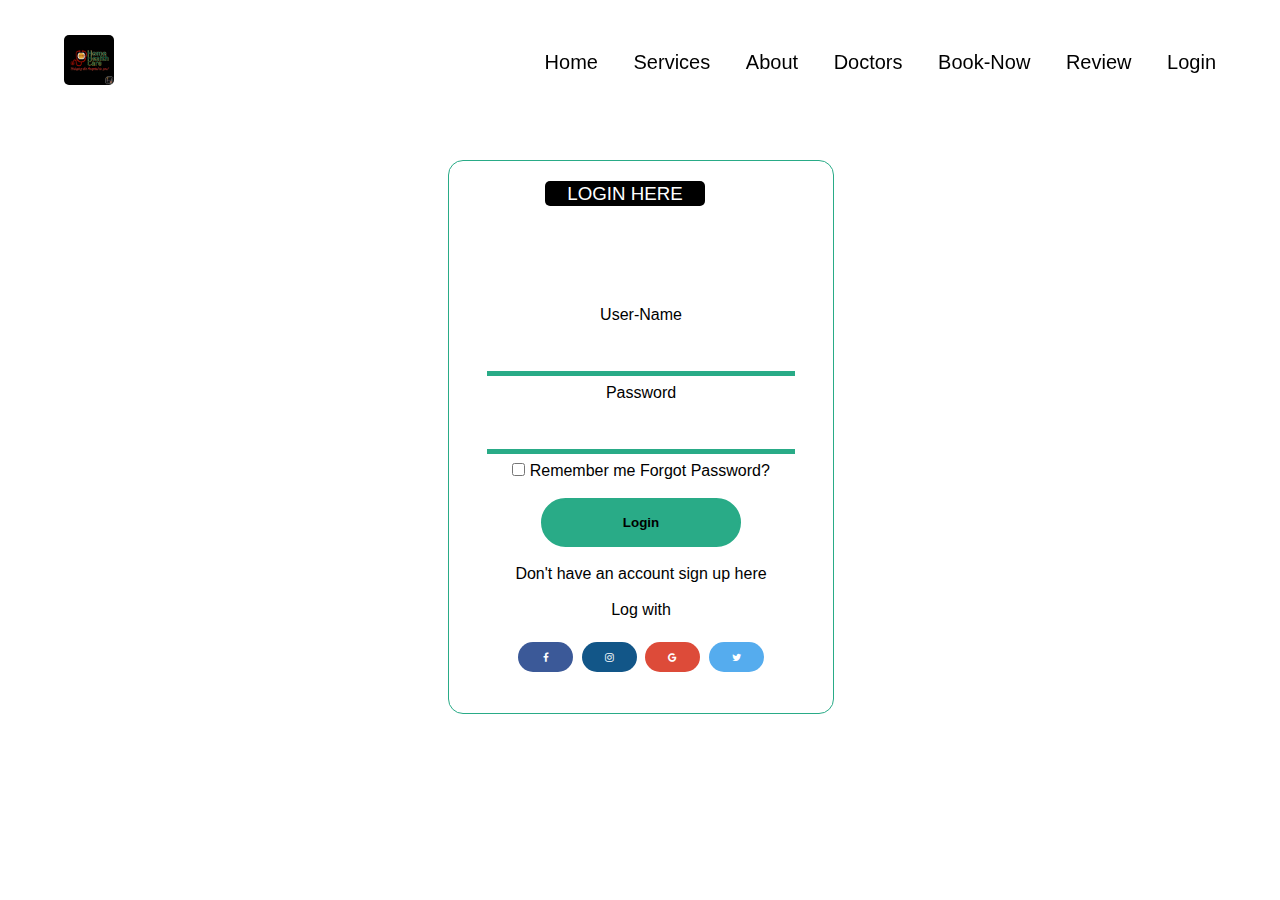
<file: pages/login.html>
<!DOCTYPE html>
<html lang="en">

<head>
    <meta charset="UTF-8">
    <meta http-equiv="X-UA-Compatible" content="IE=edge">
    <meta name="viewport" content="width=device-width, initial-scale=1.0">
    <title>Document</title>
    <link rel="stylesheet" href="https://cdnjs.cloudflare.com/ajax/libs/font-awesome/4.7.0/css/font-awesome.min.css">
    <link rel="stylesheet" href="../styles/slider.css">
</head>

<body>
    <div class="banner" id="log">
        
            <div class="navbar">
                <div class="logo">
                    <img src="./images/AQJF5164.JPG" alt="">
                </div>
                <div class="menu-icon">
                    <a id="tex" href="./slider.html">Home</a>
                    <a id="tex" href="">Services</a>
                    <a id="tex" href="">About</a>
                    <a id="tex" href="./doctors.html">Doctors</a>
                    <a id="tex" href="">Book-Now</a>
                    <a id="tex" href="">Review</a>
                    <a id="tex" href="./login.html">Login</a>
                </div>
            </div>
            <div class="content">
                <div class="sign-page">
                    <div class="here">
                        <h3>LOGIN HERE</h3>
                    </div>
                    <form style="display: flex; flex-direction: column; align-items: center;" action="">
                        <label for="fname">User-Name</label>
                        <input type="text" id="fname" name="fname">
                        <label for="lname">Password</label>
                        <input type="password" id="lname" name="lname">
                    </form>
                    <div class="forget">
                        <input type="checkbox">
                        <label for="checkbox">Remember me</label>
                        <a id="tex" href="">Forgot Password?</a>
                    </div> <br>
                    <button id="tex" type="button">Login</button> <br>  <br>
                    <p id="tex"> Don't have an account   <a style="text-decoration: none;" href="" id="sig">  sign up here</a></p> <br>
                    <p id="tex">Log with</p> <br> 
                    <div class="icons">
                        <a href="#" class="fa fa-facebook"></a>
                        <a href="#" class="fa fa-instagram"></a>
                        <a href="#" class="fa fa-google"></a>
                        <a href="#" class="fa fa-twitter"></a> <br> <br> <br>
                    </div>
                </div>
            </div>
       
    </div>

</body>

</html>
</file>
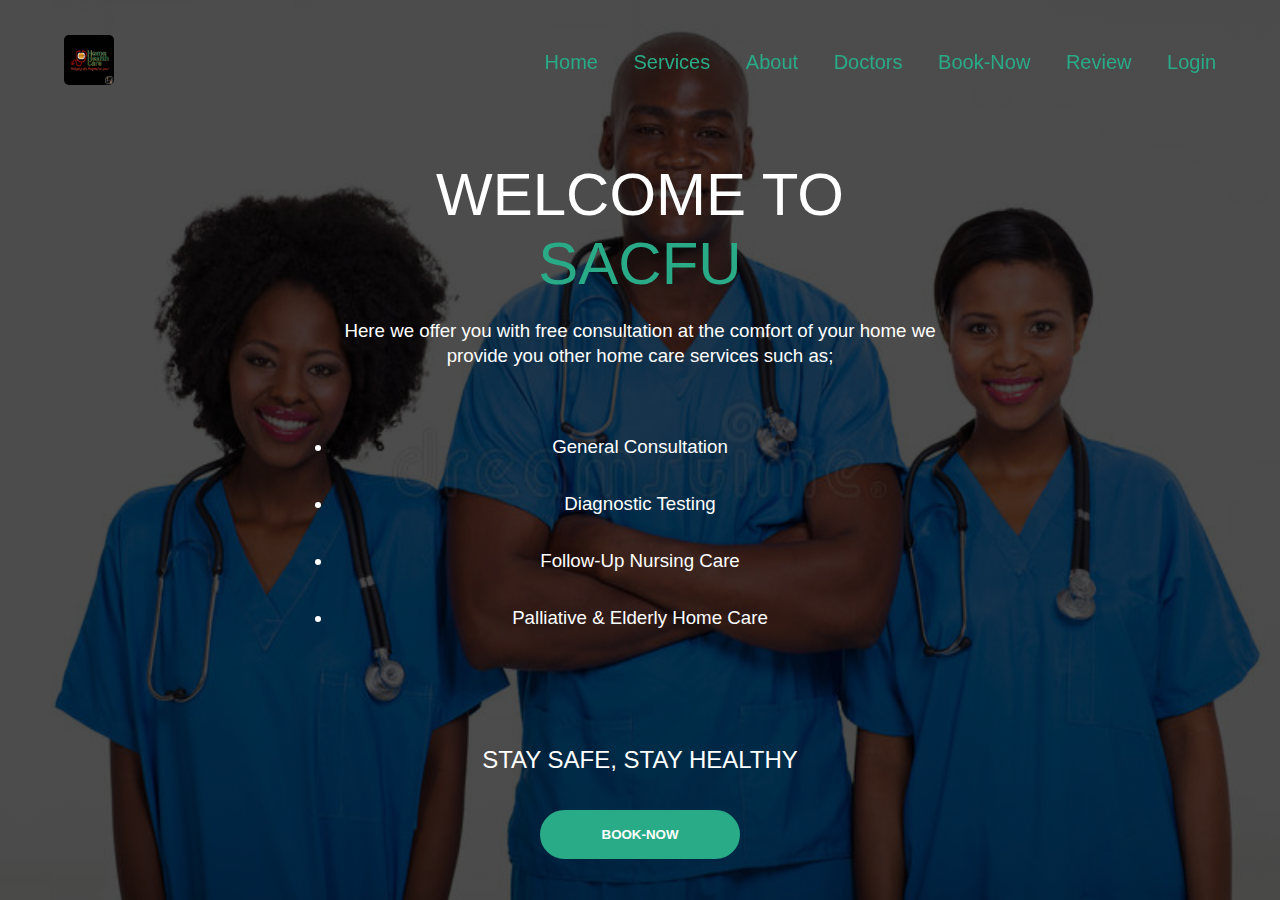
<file: pages/slider.html>
<!DOCTYPE html>
<html lang="en">

<head>
    <meta charset="UTF-8">
    <meta http-equiv="X-UA-Compatible" content="IE=edge">
    <meta name="viewport" content="width=device-width, initial-scale=1.0">
    <title>Document</title>
    <link rel="stylesheet" href="https://cdnjs.cloudflare.com/ajax/libs/font-awesome/4.7.0/css/font-awesome.min.css">
    <link rel="stylesheet" href="../styles/slider.css">
    <link rel="stylesheet" href="../pages/doctors.html">
    <link rel="stylesheet" href="../pages/login.html">
    <link rel="stylesheet" href="../pages/contact.html">
</head>

<body onload="slider()">
    <div class="banner">
        <div class="sliders">
            <img src="./images/group-black-doctors-nurses-isolated-white-30058871.jpg" alt="" id="slidimg">
        </div>
        <div class="overlay">
            <div class="navbar">
                <div class="logo">
                    <img src="./images/AQJF5164.JPG" alt="">
                </div>
                <div class="menu-icon">
                    <a href="../pages/slider.html">Home</a>
                    <a href="">Services</a>
                    <a href="">About</a>
                    <a href="../pages/doctors.html">Doctors</a>
                    <a href="./book-now.html">Book-Now</a>
                    <a href="">Review</a>
                    <a href="../pages/login.html">Login</a>
                </div>
            </div>
            <div class="content">
                <h1 style="color: white;"> WELCOME TO </h1>
                <h1 style="color: #29ab87;"> SACFU </h1>
                <h3>Here we offer you with free consultation at the comfort of your home we provide you other home care
                    services such as; <br> <br> <br>
                    <ul>
                        <li>General Consultation</li>
                        <li>Diagnostic Testing</li>
                        <li>Follow-Up Nursing Care</li>
                        <li>Palliative & Elderly Home Care</li>
                    </ul>
                </h3>
                <h2>STAY SAFE, STAY HEALTHY</h2><br> <br>
                <button type="button">BOOK-NOW</button>

            </div>
        </div>
    </div>
    <script>
        var slidimg = document.getElementById("slidimg");

        var images = new Array(
            "images/group-black-doctors-nurses-isolated-white-30058871.jpg",
            "images/6.jpg",
            "images/3.jpg",
            "images/9.jpg"
        );

        var len = images.length;
        var i = 0;

        function slider() {
            if (i > len - 1) {
                i = 0;
            }
            slidimg.src = images[i];
            i++;
            setTimeout('slider()', 4000)
        }
    </script>
</body>

</html>
</file>
<file: about 2/style.css>
*{
    margin: 0;
    padding: 0;
    font-family: "montserrat", sans-serif;

}
.testimonials{
    padding: 40px 0;
    background: #f1f1f1;
    color: #434343;
    text-align: center;
    
}
.inner{
    max-width: 1200px;
    margin: auto;
    overflow: hidden;
    padding: 0 20px;
    background:#ddd;
}


.testimonials:hover{
    background: rgb(202, 251, 202);
    border-radius: 12px;
    
}


.border{
    width: 160px;
    height: 5px;
    background: green;
    margin: 26px auto;
}

.row{
    
   display: flex;
   flex-wrap: wrap;
   justify-content: center;

}
.col{
    flex: 33.33%;
    max-width: 33.33%;
    box-sizing: border-box;
    padding: 15px;
    
}
.testimonials{
    background:#f1f1f1;
    padding: 30px;

}


.testimonials img{
    width: 100px;
    height: 100px;
    border-radius: 50%;
}

.name{

font-size: 20px;
text-transform: uppercase;
margin: 20px 0;
font-weight: bold;

}

@media screen and (max-width:960px) {
    .col{
        flex: 100%;
        max-width: 80%;
    }
    
}

@media screen and (max-width:600px) {
    .col{
        flex: 100%;
        max-width: 80%;
    }
    
}
</file>
<file: slider.css>
*{
    margin: 0;
    padding: 0;
    font-family: sans-serif;
    font-weight: 200;
}
.banner{
  width: 100%;
  height: 100vh;
  position: relative;
  overflow: hidden;       
}
.sliders{
    width: 100%;
    height:100vh;
    position: absolute;
    top: 0  ;
}
#slidimg{
    width: 100%;
    height: 100%;
    animation: zoom 4s linear infinite;
}

@keyframes zoom{
    0%{
        transform: scale(1.3);
    }
    15%{
        transform: scale(1);
    }
    85%{
        transform: scale(1);
    }
    100%{
        transform: scale(1.3);
    }
}

.overlay{
    width: 100%;
    height: 100vh;
    background: linear-gradient(rgba(0,0,0,0.7),rgba(0,0,0,0.7));
    position: absolute;
    top: 0;
}
.navbar{
    width: 90%;
    display: flex;
    align-items: center;
    margin: 35px auto;
    margin-left: 5%;
}
.logo{
    flex-basis: 15%;
}
.logo img{
    width: 50px;
    cursor: pointer;
    border-radius: 5px;
}
.menu-icon{
    flex: 1;
    align-items: center;
    text-align: right;
   
}
a{
    text-decoration: none;
    color: white;
}

a:hover{
    background: transparent;
    border: 2px solid  rgb(98, 171, 98);
    border-radius: 10px;
    background-color:  rgb(98, 171, 98);
}

.menu-icon a{
    width: 20px;
    margin-left: 30px;
    cursor: pointer ;
}
.content{
    width: 60%;
    margin: 160px auto 0;
    text-align: center;
    color: white;
}
.content h1{
    font-size: 60px;
}
.content h3{
    width: 80%;
    margin: 20px auto 100px;
    font-weight: 100;
    line-height: 25px;
}
button{
    width: 200px;
    padding: 15px 0;
    text-align: center;
    margin: 0 10px;
    border-radius: 25px;
    font-weight: bold;
    border: 2px solid rgb(98, 171, 98);
    background: rgb(98, 171, 98);
    color: white;
    cursor: pointer;
    transition: background 0.5s;
}
button:hover{
    background: transparent;
    border: 2px solid white;
}
#main{
   background-color: black;

}

.first{
    display: flex;
    gap: 3rem;
    border-radius: 15px;
    width: 80%;
   margin-left: 10%;
}
.second{
    display: flex;
    gap: 3rem;
    justify-content: space-evenly;
    width: 80%;
    margin-left: 10%;
}
.pic{
    border: 1px solid  rgb(98, 171, 98);
    padding: 2rem;
    border-radius: 15px;
   
}

.pic img{
    width: 50%;
    cursor: pointer;
    border-radius: 5px;
    border: 1px solid  rgb(98, 171, 98);
}
.contents{
    width: 100%;
    text-align: center;
    color: white;
    
}
#log{
    background-color: black;
    opacity: 0.5px;
    color: white;
}
.sign-page{
    width: 50%;
    border: 1px solid rgb(98, 171, 98);
    border-radius: 15px;
    justify-content: center;
    text-align: center;
    align-items: center;
    margin-left: 25%;
}
.here{
    width: 160px;
    background-color: white;
    color: rgb(98, 171, 98);
    justify-content: center;
    text-align: center;
    align-items: center;
    margin-left:25% ;
    border-radius: 5px;

}

input[type=text] {
    width: 80%;
    padding: 12px 20px;
    margin: 8px 0;
    box-sizing: border-box;
    border: none;
    border-bottom: 5px solid rgb(98, 171, 98);
  }
  input[type=password]{
    width: 80%;
    padding: 12px 20px;
    margin: 8px 0;
    box-sizing: border-box;
    border: none;
    border-bottom: 5px solid rgb(98, 171, 98);
  }
  .fa {
    padding: 10px;
    font-size: 10px;
    width: 15px;
    text-align: center;
    text-decoration: none;
    margin: 5px 2px;
    border-radius: 15px;
  }
  
  .fa:hover {
      opacity: 0.7;
  }
  
  .fa-facebook {
    background: #3B5998;
    color: white;
  }
  .fa-google {
    background: #dd4b39;
    color: white;
  }
  .fa-twitter {
    background: #55ACEE;
    color: white;
  }
  .fa-instagram {
    background: #125688;
    color: white;
  }
  .fa-linkedin {
    background: #007bb5;
    color: white;
  }
.doc{
    color: rgb(98, 171, 98);;
}
</file>
<file: css/sacfu.css>
/*service section*/

/*header section*/

.header{
   margin: auto;
 }
.heading {
    align-items: center;
    text-align: center;
    text-transform: uppercase;
    font-size: 2rem;
    letter-spacing: 1rem;
}
/*end of header*/

/*start container section of service section*/

.box-container{
    display: grid;
    grid-template-columns: repeat(auto-fit,minmax(270px,1fr));
    gap:2rem;
    margin: auto;
}
.box-container .box{
   box-shadow: 0 5px 10px rgba(0,0,0,.2);
   border-radius: 9px;
   background: white;
   text-align: center;
   padding: 30px 20px;
}
.box-container .box a{
    text-decoration: none;
}
.box-container .box h3{
   color: black;
   font-size: 22px;
   padding: 10px 0;
   text-transform: uppercase;
 }
 .box-container .box p{
    color: black;
    font-size: 15px;
    line-height: 1.2;
  }
  .box-container .box .btn{
   display: inline-block;
   background-color: #29ab87;
   color: white;
   margin-top: 10px;
   font-size: 17px;
   border-radius: 5px;
   padding: 8px 8px;
  }
  .box-container .box .btn:hover{
    color: #29ab87;
    background-color: white;
    border:1px solid #29ab87;
  }

  /*end of service section*/
  
/*booking style starts*/

/*start of title*/
section .book{
    width: 100%;
}
.title{
    text-align: center;
    margin-top: 3rem;
}
.title h2{
    align-items: center;
    text-align: center;
    text-transform: uppercase;
    font-size: 2rem;
    letter-spacing: 1rem;
}
/*end of title*/

.book .book-container{
    display: grid;
    grid-template-columns: repeat(auto-fit,minmax(270px,1fr));
    gap:2rem;
    margin: auto;
    margin-top: 2rem;
}
.book .book-container form {
    box-shadow: 0 5px 10px rgba(0,0,0,.2);
   border-radius: 9px;
   background: white;
   text-align: center;
   padding: 30px 20px;
   border: 1px solid #29ab87;
}
.book .book-container  h3{
   text-align: center;
    font-family: Impact, Haettenschweiler, 'Arial Narrow Bold', sans-serif;
    color: var(--black);
    font-size: 2rem;
}

 .book .book-container  .box{
    flex-direction: column;
    width: 80%;
    padding:1.5%;
    border: 1px solid #29ab87;
    margin:1rem ;
    margin-left:1rem;
    text-transform: none;
 }
.btn2{
   display: inline-block;
   background-color: #29ab87;
   color: white;
   margin-top: 10px;
   font-size: 17px;
   border-radius: 5px;
   padding: 8px 8px;
   border: none;
}
.btn2:hover{
    cursor: pointer;
    background-color:white;
    color:#29ab87;
    border:1px solid #29ab87;
}
/*image */
.book .book-container .box2{
    margin-right:auto;
    width: 50%;
}
</file>
<file: styles/slider.css>
*{
    margin: 0;
    padding: 0;
    font-family: sans-serif;
    font-weight: 200;
}
.banner{
  width: 100%;
  height: 100vh;
  position: relative;
  overflow: hidden;       
}
.sliders{
    width: 100%;
    height:100vh;
    position: absolute;
    top: 0  ;
}
#slidimg{
    width: 100%;
    height: 100%;
    animation: zoom 4s linear infinite;
}

@keyframes zoom{
    0%{
        transform: scale(1.3);
    }
    15%{
        transform: scale(1);
    }
    85%{
        transform: scale(1);
    }
    100%{
        transform: scale(1.3);
    }
}

.overlay{
    width: 100%;
    height: 100vh;
    background: linear-gradient(rgba(0,0,0,0.7),rgba(0,0,0,0.7));
    position: absolute;
    top: 0;
}
.navbar{
    width: 90%;
    display: flex;
    align-items: center;
    margin: 35px auto;
    margin-left: 5%;
    overflow: hidden;
    position: fixed;
    top: 0;
    color: black;
}

.logo{
    flex-basis: 15%;
}
.logo img{
    width: 50px;
    cursor: pointer;
    border-radius: 5px;
}
.menu-icon{
    flex: 1;
    align-items: center;
    text-align: right;
   justify-content: space-around;
   font-size: 20px;
   color: white;
}
a{
    text-decoration: none;
    color:  #29ab87;

}

a:hover{
    background: transparent;
    border: 2px solid  white;
    border-radius: 10px;
    background-color:  black;
}

.menu-icon a{
    width: 20px;
    margin-left: 30px;
    cursor: pointer ;
}
.content{
    width: 60%;
    margin: 160px auto 0;
    text-align: center;
    color: white;
}
.content h1{
    font-size: 60px;
}
.content h3{
    width: 80%;
    margin: 20px auto 100px;
    font-weight: 100;
    line-height: 25px;
}
button{
    width: 200px;
    padding: 15px 0;
    text-align: center;
    margin: 0 10px;
    border-radius: 25px;
    font-weight: bold;
    border: 2px solid #29ab87;
    background: #29ab87;
    color: white;
    cursor: pointer;
    transition: background 0.5s;
}
button:hover{
    background: transparent;
    border: 2px solid black;
}
#main{ 
   background-color: rgb(245, 244, 244);
gap: 2rem;

}

.first{
    display: flex;
    gap: 3rem;
    border-radius: 15px;
    width: 80%;
   margin-left: 10%;
   
}
.second{
    display: flex;
    gap: 3rem;
    justify-content: space-evenly;
    width: 80%;
    margin-left: 10%;
}
.pic{
    border: 1px solid  #29ab87;
    padding: 2rem;
    border-radius: 15px;
   
}

.pic img{
    width: 50%;
    cursor: pointer;
    border-radius: 5px;
    border: 1px solid  #29ab87;
}
.contents{
    width: 100%;
    text-align: center;
    color: black;
    background-color: rgb(236, 236, 225);
   
}
#tex{
    color: black;
}
#log{
    background-color: white;
    opacity: 0.5px;
    color: black;
}
.sign-page{
    
    width: 50%;
    border: 1px solid #29ab87;
    border-radius: 15px;
    justify-content: center;
    text-align: center;
    align-items: center;
    margin-left: 25%;
}
.here{
    width: 160px;
    background-color: black;
    color: white;
    justify-content: center;
    text-align: center;
    align-items: center;
    margin-left:25% ;
    border-radius: 5px;

}

input[type=text] {
    width: 80%;
    padding: 12px 20px;
    margin: 8px 0;
    box-sizing: border-box;
    border: none;
    border-bottom: 5px solid #29ab87;
  }
  input[type=password]{
    width: 80%;
    padding: 12px 20px;
    margin: 8px 0;
    box-sizing: border-box;
    border: none;
    border-bottom: 5px solid #29ab87;
  }
  label{
    color: black;
  }
  #sig{
    color: black;
  }
  .fa {
    padding: 10px;
    font-size: 10px;
    width: 35px;
    text-align: center;
    text-decoration: none;
    margin: 5px 2px;
    border-radius: 15px;
  }
  
  .fa:hover {
      opacity: 0.7;
  }
  
  .fa-facebook {
    background: #3B5998;
    color: white;
  }
  .fa-google {
    background: #dd4b39;
    color: white;
  }
  .fa-twitter {
    background: #55ACEE;
    color: white;
  }
  .fa-instagram {
    background: #125688;
    color: white;
  }
  .fa-linkedin {
    background: #007bb5;
    color: white;
  }
.doc{
    color: #29ab87;;
}  
.cont{
    display: flex;
    justify-content: space-evenly;
    padding: 3rem;
    color: white;
    background-color: black;
}
li{
    padding: 1rem;
}
</file>
<file: About/about.css>
*{
    margin:0px;
    padding: 0px;
    box-sizing: border-box;
    font-family: sans-serif;
}
body{
    background-color: #dee0e3;

}
.heading{
    text-align: center;
    margin-top: 25px ;
}

.heading h1{
    font-size: 50px;
    color: #36455c;
    margin-bottom: 10px;


}
.heading p{
    font-size: 20px;
    color: #666;
    margin-bottom: 50px;

}
.about-us{
    display: flex;
    align-items: center;
    width: 85%;
    margin: auto;
}

.about-us img{
    flex: 0 50%;
    max-width: 40%;
    height: auto;

}
.content{
    padding: 35px;

}
.content h2{
    color: #36455c;
    font-size: 24px;
    margin: 15px 0px;

}
.content p{
    color: #666;
    font-size: 18px;
    line-height: 1.5;
    margin: 15px 0px;

}
.read-more-btn{
    display: inline-block;
    color: #fff;
    background-color: rgb(23, 112, 23);
border: none;
border-radius: 5px;
padding: 12px 20px;
font-size: 18px;
cursor: pointer;
transition: 0.2s ease;
}
.read-more-btn:hover{
    background-color:rgb(35, 202, 35);

}
@media(max-width: 768){
    .about-us{
    
flex-direction: column;
}
.about-us img{
    flex: 0 100%;
    max-width: 100%;
}
.content{
  flex: 0 100%;
  max-width: 100%;
  padding: 15px;  
}
}
</file>
